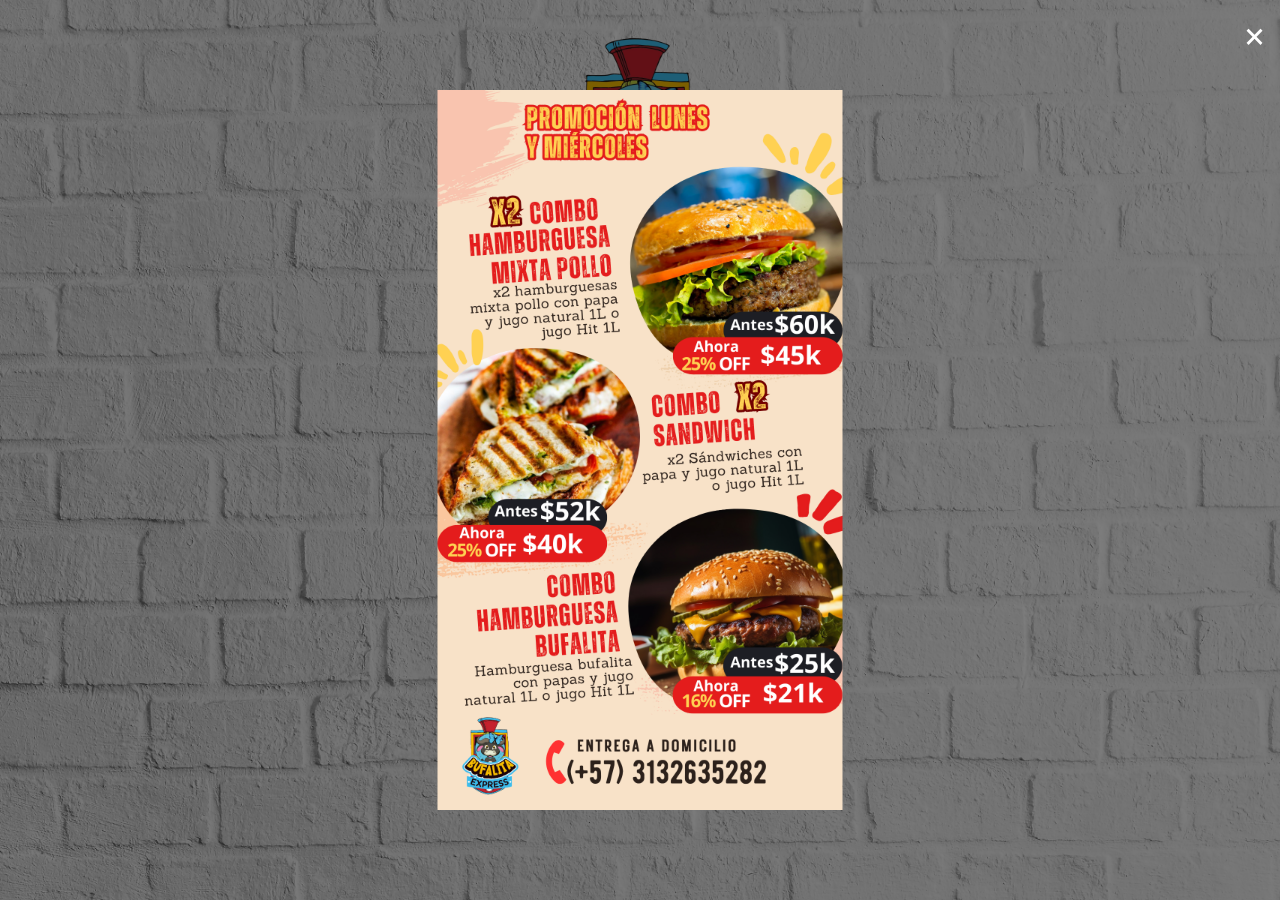
<file: index.html>
<!DOCTYPE html>
<html lang="en">

<head>
    <meta charset="UTF-8">
    <meta http-equiv="X-UA-Compatible" content="IE=edge">
    <meta name="viewport" content="width=device-width, initial-scale=1.0">
    <link href="https://cdn.jsdelivr.net/npm/bootstrap@5.3.1/dist/css/bootstrap.min.css" rel="stylesheet"
        integrity="sha384-4bw+/aepP/YC94hEpVNVgiZdgIC5+VKNBQNGCHeKRQN+PtmoHDEXuppvnDJzQIu9" crossorigin="anonymous">
    <link rel="stylesheet" href="https://cdn.jsdelivr.net/npm/bootstrap-icons@1.10.5/font/bootstrap-icons.css">
    <link rel="stylesheet" type="text/css" href="app.css">
    <!-- logo para la pestana del html -->
    <link rel="icon" href="logo.png" type="image/x-icon">
    <title>Bufalita Express</title>
</head>

<body class="hidden">

    <!--pop up-->

    <div id="popup" class="popup">
        <span id="close-popup" class="close">&times;</span>
        <img src="Promocombos.png" alt="Pop-up Image">
    </div>
 
    <section class="mainScreenSection">

        <!-- loader -->
        <div class="loader">

            <div class="logoSpinner">
                <img src="logo.png" alt="Bufalita Express">
            </div>

            <div class="lds-ring">
                <div></div>
                <div></div>
                <div></div>
                <div></div>
            </div>
        </div>
        <!-- Logo -->
        <header>
            <div class="containerLogo">
                <img src="logo.png" alt="Bufalita Express">
            </div>
        </header>

        <!-- cuerpo interfaz principal -->
        <main>
            <div class="containerButtons">

                <button class="btn btnMenu btn-danger" type="button" onclick="redirectToMenu()">
                    <div class="menu-container">
                        <div class="logo-container">
                            <h3><i class="bi bi-clipboard2"></i> </h3>
                        </div>
                        <div class="text-container">
                            <h3>Menú</h3>
                        </div>
                    </div>
                </button>

                <button class="btn btnDomi  btn-danger" type="button" onclick="redirectToDomicilios()">
                    <div class="menu-container">
                        <div class="logo-container">
                            <h3><i class="bi bi-truck"></i> </h3>
                        </div>
                        <div class="text-container">
                            <h3>Domicilios</h3>
                        </div>
                    </div>
                </button>

                <button class="btn btnUbi  btn-danger" type="button" onclick="redirectToUbicacion()">
                    <div class="menu-container">
                        <div class="logo-container">
                            <h3><i class="bi bi-geo-alt-fill"></i></h3>
                        </div>
                        <div class="text-container">
                            <h3>Ubicación</h3>
                        </div>
                    </div>
                </button>

                <button class="btn btnAbout  btn-danger" type="button"  onclick="redirectToNosotros()">
                    <div class="menu-container">
                        <div class="logo-container">
                            <h3><i class="bi bi-file-person"></i></h3>
                        </div>
                        <div class="text-container">
                            <h3>Nosotros</h3>
                        </div>
                    </div>
                    
                </button>

            </div>
        </main>
    </section>

    <!-- footer -->
    <footer>
        <div class="whatsapp">
            <p>Contáctanos<p>
            <a href="https://api.whatsapp.com/send/?phone=573132635282"><i class="bi bi-whatsapp"></i></a>
            
        </div>
    </footer>

    <!-- footer -->
    <!-- <div class="container-fluid footer">
        <footer>
            <section class="horario">
                <div class="horario-container">
                    <h4>Horario</h4>
                    <ul>
                        <li>Miercoles a Lunes: 5 - 10 pm</li>
                    </ul>
                </div>
                <div class="direccion-container">
                    <h4>Dirección</h4>
                    <ul>
                        <li>Carrera 2 No 5-38 Centro</li>
                    </ul>
                </div>
            </section>

            <section class="contrataciones">
                <div class="contrataciones-container">
                    <h4>Contrataciones</h4>
                    <ul>
                        <li>millosenriquejinete@hotmail.com
                        </li>
                    </ul>
                </div>
                <div class="telefono-container">
                    <h4>Teléfono</h4>
                    <ul>
                        <li>+57 3132635282</li>
                    </ul>
                </div>
            </section>
        </footer>
    </div> -->
    
    <script src="mainScreen.js"></script>
    <script src="https://cdn.jsdelivr.net/npm/bootstrap@5.3.1/dist/js/bootstrap.bundle.min.js"
        integrity="sha384-HwwvtgBNo3bZJJLYd8oVXjrBZt8cqVSpeBNS5n7C8IVInixGAoxmnlMuBnhbgrkm"
        crossorigin="anonymous"></script>

</body>

</html>
</file>
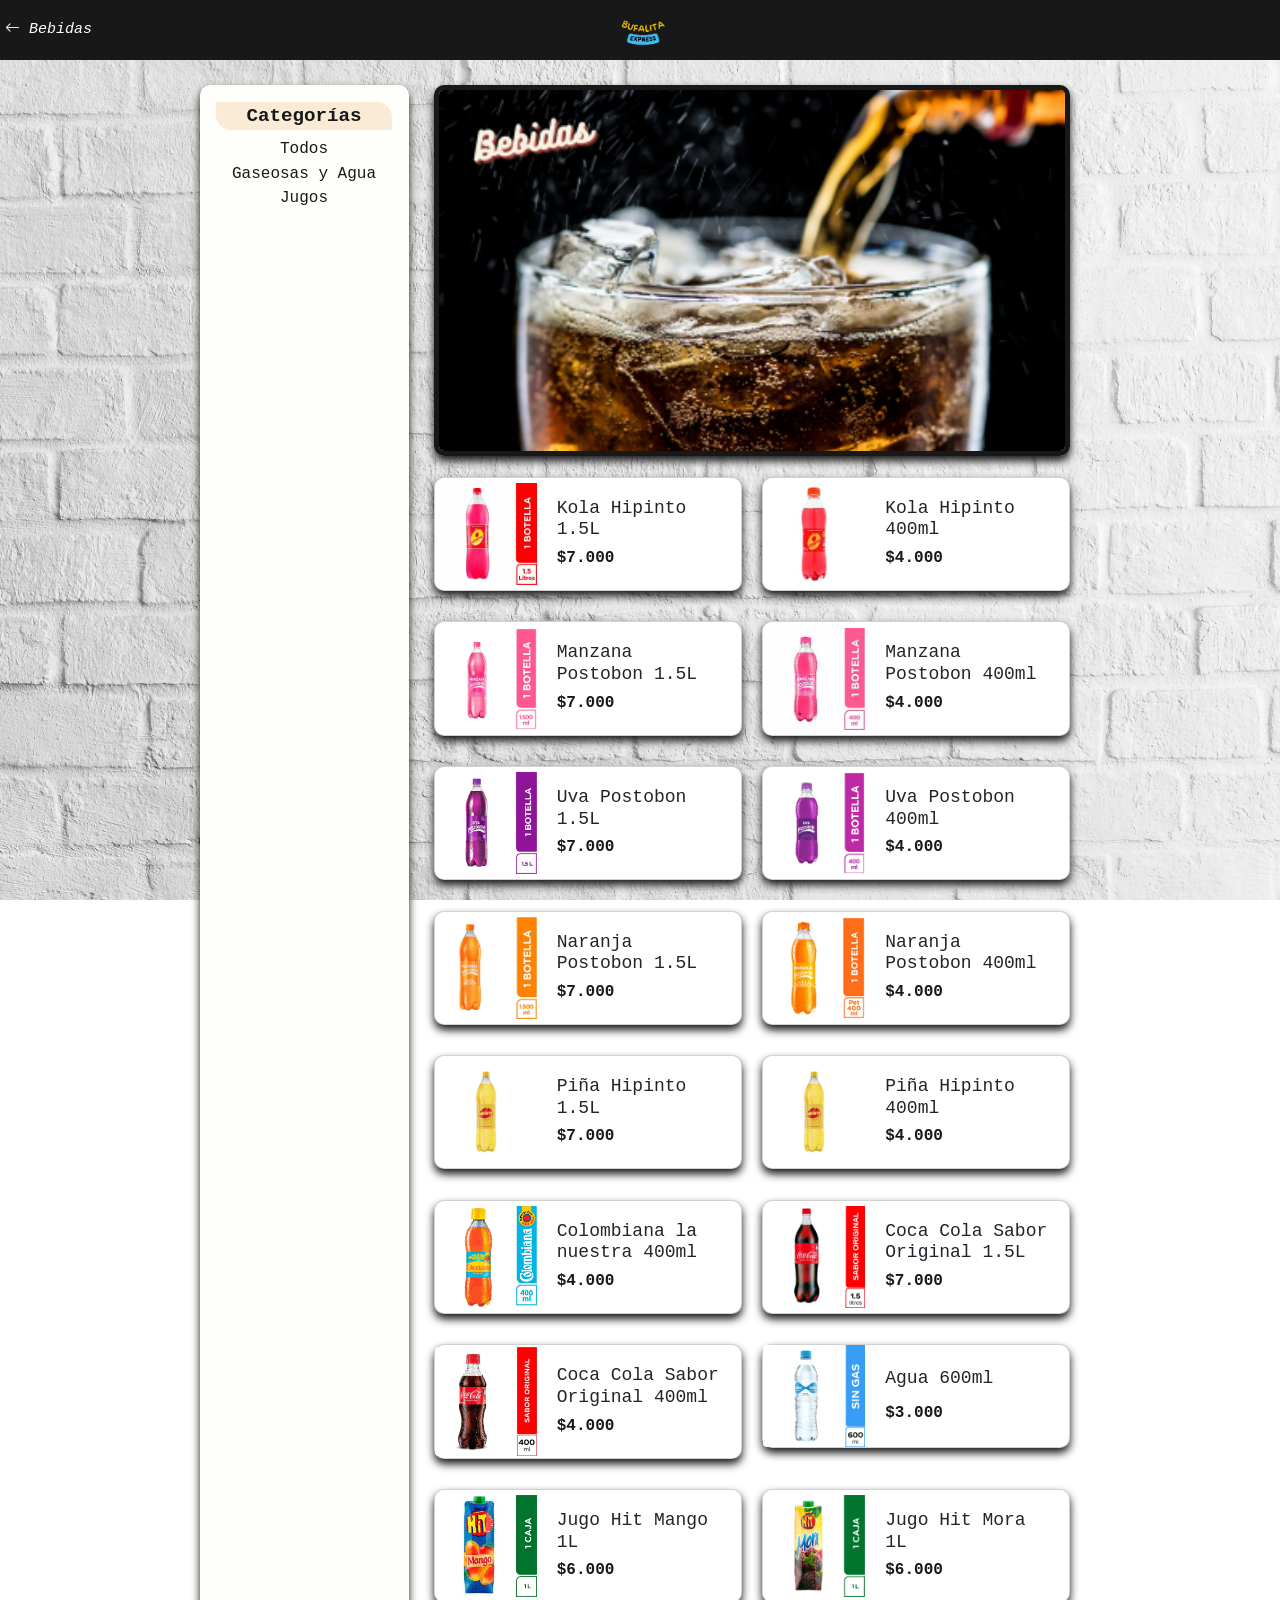
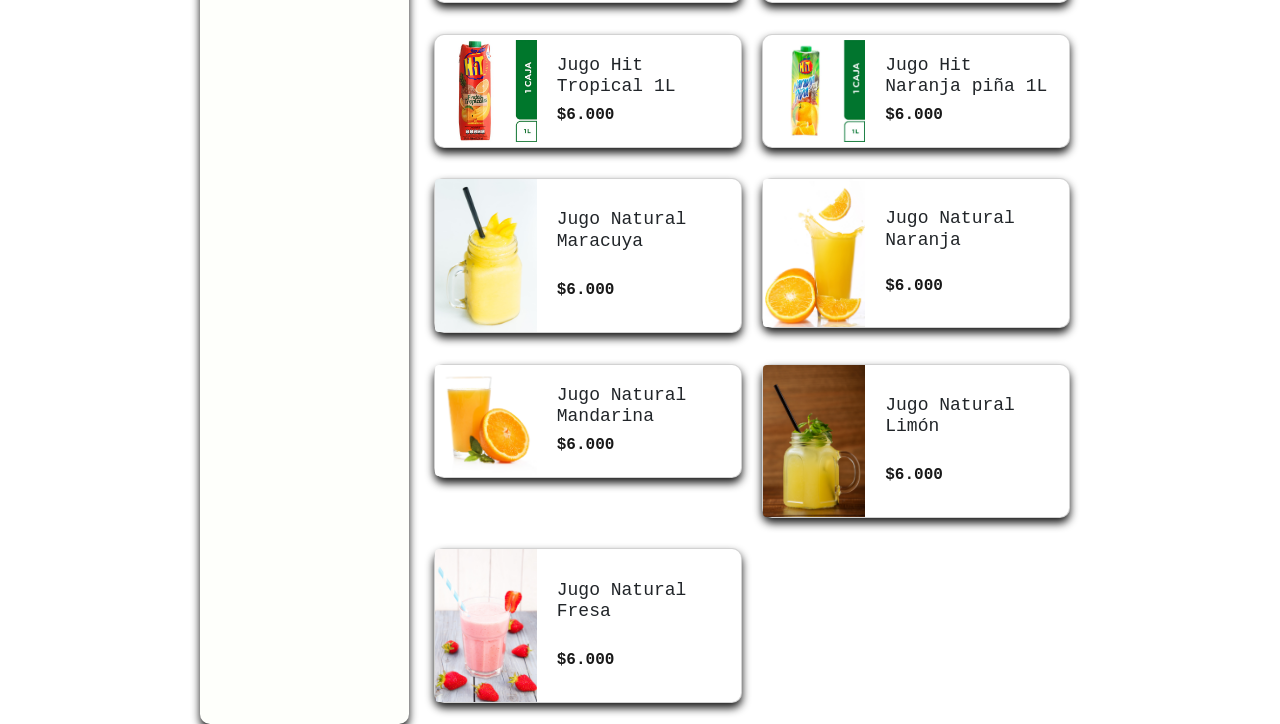
<file: bebidas.html>
<!DOCTYPE html>
<html lang="en">

<head>
    <meta charset="UTF-8">
    <meta name="viewport" content="width=device-width, initial-scale=1.0">
    <link href="https://cdn.jsdelivr.net/npm/bootstrap@5.3.1/dist/css/bootstrap.min.css" rel="stylesheet"
        integrity="sha384-4bw+/aepP/YC94hEpVNVgiZdgIC5+VKNBQNGCHeKRQN+PtmoHDEXuppvnDJzQIu9" crossorigin="anonymous">
    <link rel="stylesheet" href="https://cdn.jsdelivr.net/npm/bootstrap-icons@1.10.5/font/bootstrap-icons.css">
    <link rel="stylesheet" href="bebidas.css">
    <link rel="icon" href="logo.png" type="image/x-icon">
    <title>Bebidas</title>
</head>

<body class="hidden">
    <!-- loader -->
    <div class="loader">

        <div class="logoSpinner">
            <img src="logo.png" alt="Bufalita Express">
        </div>

        <div class="lds-ring">
            <div></div>
            <div></div>
            <div></div>
            <div></div>
        </div>
    </div>
    <!-- loader -->

    <!-- barra de navegacion -->
    <nav class="navbar">
        <div class="div-container">
            <div class="container-flex">
                <a class="navbar-brand" href="menu.html">
                    <i class="bi bi-arrow-left"> Bebidas</i>
                </a>

                <div class="navbar-logo">
                    <a href="index.html">
                        <img src="bufalita2.png" alt="Bufalita Express">
                    </a>
                </div>
                <div class="pruebaa">
                    <!-- elemento puesto para poner centrar el logo de bufalita -->
                </div>
            </div>
        </div>
    </nav>

    <!-- main body -->
    <!-- main body -->
    <main class="main">
        <div class="container">
            <div class="row">
                <div class="col-md-3">

                    <div class="botones">
                        <button type="button" class="btn btn-danger btnTodos">Todos</button>
                        <button type="button" class="btn btn-danger btnGaseosas">Gaseosas y agua</button>
                        <button type="button" class="btn btn-danger btnJugos">Jugos</button>
                    </div>

                    <div class="categorias-container">
                        <div class="categorias">
                            <p>Categorías</p>
                            <h5 class="hTodos"><a class="linkTodos" href="#">Todos</a></h5>
                            <h5 class="hGaseosas"><a class="linkGaseosas" href="#">Gaseosas y Agua</a></h5>
                            <h5 class="hJugos"><a class="linkJugos" href="#">Jugos</a></h5>

                        </div>
                    </div>
                </div>
                <div class="col-12 col-md-9">

                    <div class="img-container">
                        <div class="loadImg">
                            <img src="BEBIDAS.png" alt="Bebidas">
                        </div>
                    </div>
                    <div class="container">
                        <div class="row productos-container">
                            <!-- agregados dinamicamente -->
                            <!-- <div class="col-12 col-lg-4 col-md-6">
                                <div class="card mb-3" style="max-width: 540px;">
                                    <div class="row g-0">
                                        <div class="col-4">
                                            <img src="docslogo.png" class="img-fluid rounded-start" alt="...">
                                        </div>
                                        <div class="col-8">
                                            <div class="card-body">
                                                <h5 class="card-title">Gaseosa Coca Cola sabor original 400ml</h5>
                                                <p class="card-text">$5.000</p>
                                                
                                            </div>
                                        </div>
                                    </div>
                                </div>
                            </div> -->

                        </div>
                    </div>
                </div>
            </div>
        </div>
    </main>

    <div>
        <button onclick="scrollToTop()" class="scroll-to-top btn btn-danger"><i class="bi bi-arrow-up"></i></button>
    </div>


    <script src="bebidas.js"></script>
    <script src="https://cdn.jsdelivr.net/npm/bootstrap@5.3.1/dist/js/bootstrap.bundle.min.js"
        integrity="sha384-HwwvtgBNo3bZJJLYd8oVXjrBZt8cqVSpeBNS5n7C8IVInixGAoxmnlMuBnhbgrkm"
        crossorigin="anonymous"></script>
</body>

</html>
</file>
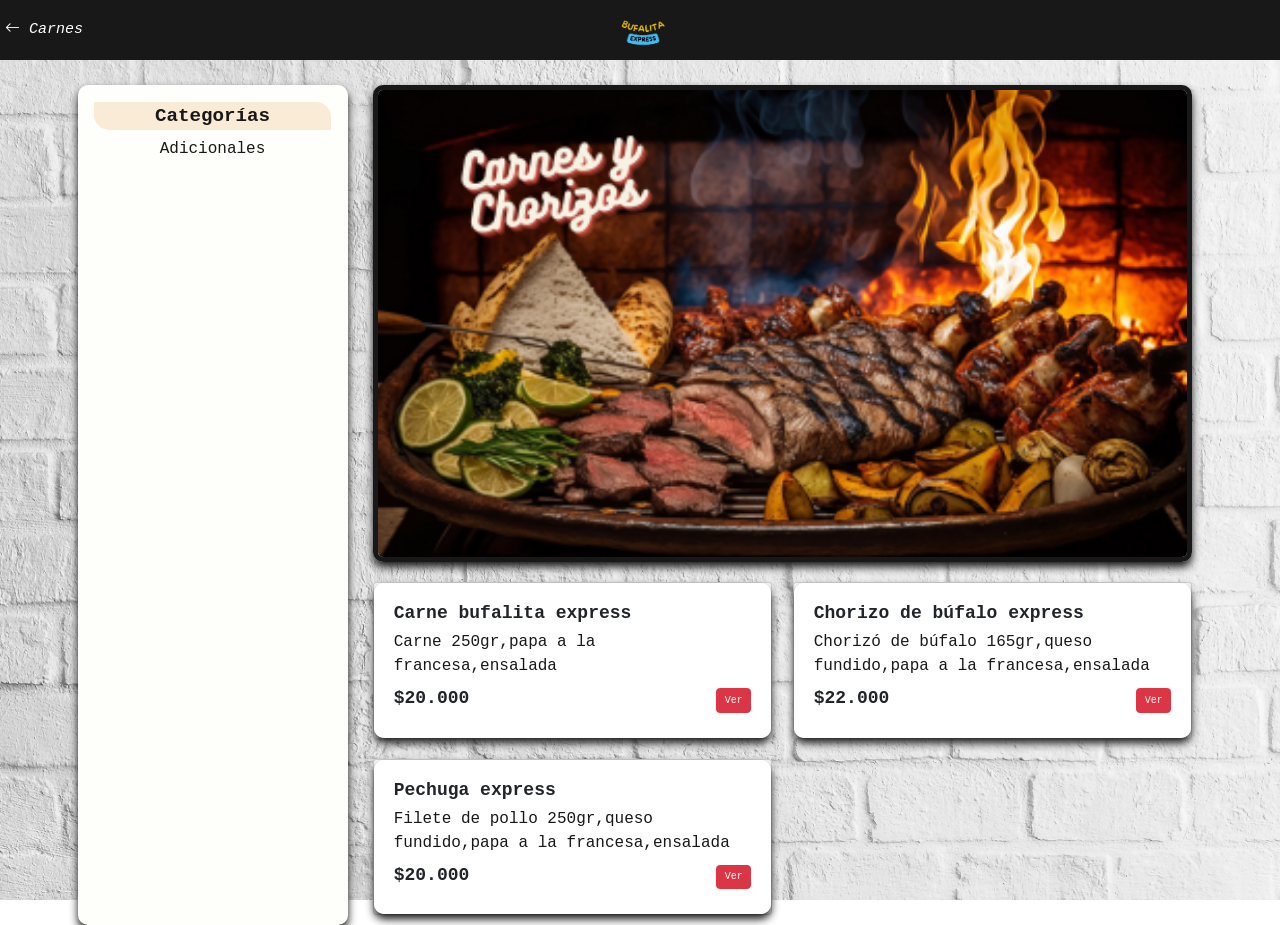
<file: carnes.html>
<!DOCTYPE html>
<html lang="en">
<head>
    <meta charset="UTF-8">
    <meta name="viewport" content="width=device-width, initial-scale=1.0">
    <link href="https://cdn.jsdelivr.net/npm/bootstrap@5.3.1/dist/css/bootstrap.min.css" rel="stylesheet"
        integrity="sha384-4bw+/aepP/YC94hEpVNVgiZdgIC5+VKNBQNGCHeKRQN+PtmoHDEXuppvnDJzQIu9" crossorigin="anonymous">
    <link rel="stylesheet" href="https://cdn.jsdelivr.net/npm/bootstrap-icons@1.10.5/font/bootstrap-icons.css">
    <link rel="stylesheet" href="carnes.css">
    <link rel="icon" href="logo.png" type="image/x-icon">
    <title>Carnes</title>
</head>
<body class="hidden">
    <div class="loader">

        <div class="logoSpinner">
            <img src="logo.png" alt="Bufalita Express">
        </div>

        <div class="lds-ring">
            <div></div>
            <div></div>
            <div></div>
            <div></div>
        </div>
    </div>
    <!-- loader -->

    <!-- barra de navegacion -->
    <nav class="navbar">
        <div class="div-container">
            <div class="container-flex">
                <a class="navbar-brand" href="menu.html">
                    <i class="bi bi-arrow-left"> Carnes</i>
                </a>

                <div class="navbar-logo">
                    <a href="index.html">
                        <img src="bufalita2.png" alt="Bufalita Express">
                    </a>
                </div>
                <div class="pruebaa">
                    <!-- elemento puesto para poner centrar el logo de bufalita -->
                </div>
            </div>
        </div>
    </nav>
    
    <!-- main body -->
    <main class="main">
        <div class="container">
            <div class="row">
                <div class="col-md-3">

                    <div class="botones">
                        <button type="button" class="btn btn-danger btnAdic" data-bs-toggle="modal"
                            data-bs-target="#exampleModal">Adicionales</button>
                    </div>

                    <div class="categorias-container">
                        <div class="categorias">
                            <p>Categorías</p>
                            <h5><a href="#" data-bs-toggle="modal" data-bs-target="#exampleModal">Adicionales</a></h5>
                        </div>
                    </div>
                </div>
                <div class="col-12 col-md-9">

                    <div class="img-container">
                        <img src="carnesychorizos.png" alt="Carnes">
                    </div>
                    <div class="container">
                        <div class="row productos-container">
                            <!-- agregados dinamicamente -->
                            <!-- <div class="col-12 col-lg-4 col-md-6">
                                <div class="card" style="width: 100%;">
                                    <div class="card-body">
                                        <h4 class="card-title">Card title</h4>
                                        <p class="card-text">Some quick example text to docs on the card title and make
                                            up the bulk of the card's content.</p>
                                        <a href="#" class="btn btn-primary">Go somewhere</a>
                                    </div>
                                </div>
                            </div> -->
                        </div>
                    </div>
                </div>
            </div>
        </div>
    </main>

    <!-- modal adicionales-->
    <div class="row">
        <div class="col modaltest">
            <!-- modal init -->

            <!-- Modal -->
            <div class="modal fade" id="exampleModal" tabindex="-1" aria-labelledby="exampleModalLabel"
                aria-hidden="true">
                <div class="modal-dialog modal-lg">
                    <div class="modal-content">
                        <div class="modal-header">
                            <h4 class="modal-title" id="exampleModalLabel">Adicionales</h4>
                            <button type="button" class="btn-close" data-bs-dismiss="modal" aria-label="Close"></button>
                        </div>
                        <div class="modal-body">
                            <table class="table">
                                <tbody class="tbody">
                                    <tr>
                                        <td colspan="2">Los adicionales se pueden agregar a todos los productos</td>
                                    </tr>
                                    <!-- agregar dinamicamente -->

                                </tbody>
                            </table>
                        </div>
                        <div class="modal-footer">
                            <button type="button" class="btn btn-danger" data-bs-dismiss="modal">Close</button>
                        </div>
                    </div>
                </div>
            </div>
        </div>
    </div>

    <!-- modal 2-->
    <div class="row">
        <div class="col modal2">
            <!-- modal init -->

            <!-- Modal -->
            <div class="modal fade" id="modal2" tabindex="-1" aria-labelledby="exampleModalLabel" aria-hidden="true">
                <div class="modal-dialog modal-lg">
                    <div class="modal-content">
                        <div class="modal-body">
                            <!-- agregados dinamicamente -->
                            <div class="card" style="width: 100%;">
                                <div class="card-body">
                                    <div class="card-title">
                                        <h3 class="nombre">Búfalita Express</h3>
                                        <p class="priceVer">$15.000</p>
                                    </div>
                                    <p class="card-text ingredientes">(Ingredientes)</p>
                                    <div class="papas">
                                        <h4>Elige:</h4>
                                        <p>Papa a la francesa</p>
                                        <p>Papa criolla</p>
                                        <p>Papa enchulada (Salsas, queso rallado, doritos picados, tocineta picada)
                                            <b>+$3.000</b>
                                        </p>
                                    </div> 
                                    <div class="combo">
                                        <h4>Combo:</h4>
                                        <p class="comboPet">Gaseosa Pet 400 o Agua <b>$18.000</b></p>
                                        <p class="comboJugo">Jugo natural <b>$21.000</b></p>
                                    </div>
                                </div>
                            </div>
                        </div>
                        <div class="modal-footer">
                            <button type="button" class="btn btn-danger" data-bs-dismiss="modal">Close</button>
                        </div>
                    </div>
                </div>
            </div>
        </div>
    </div>

    <div>
        <button onclick="scrollToTop()" class="scroll-to-top btn btn-danger"><i class="bi bi-arrow-up"></i></button>
    </div>

    <script src="carnes.js"></script>
    <script src="adicionales.js"></script>
    <script src="https://cdn.jsdelivr.net/npm/bootstrap@5.3.1/dist/js/bootstrap.bundle.min.js"
        integrity="sha384-HwwvtgBNo3bZJJLYd8oVXjrBZt8cqVSpeBNS5n7C8IVInixGAoxmnlMuBnhbgrkm"
        crossorigin="anonymous"></script>
</body>
</html>
</file>
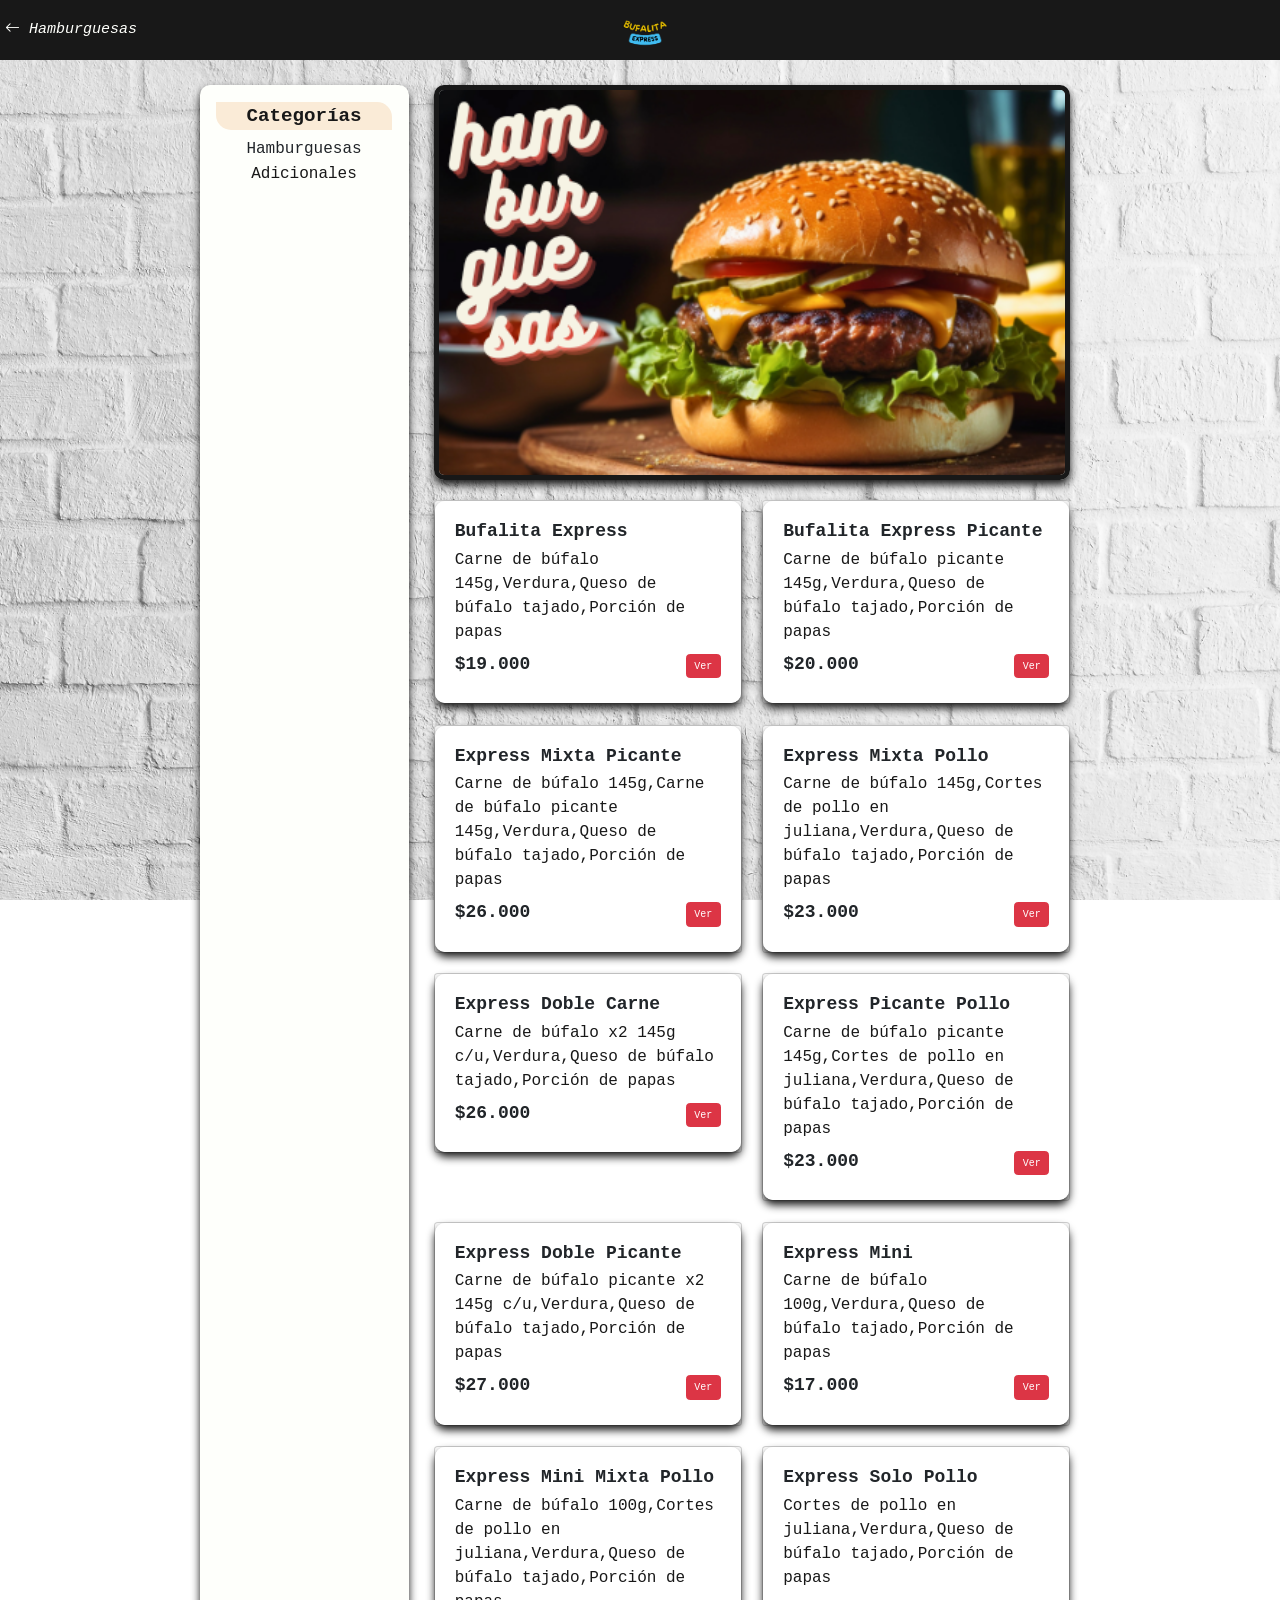
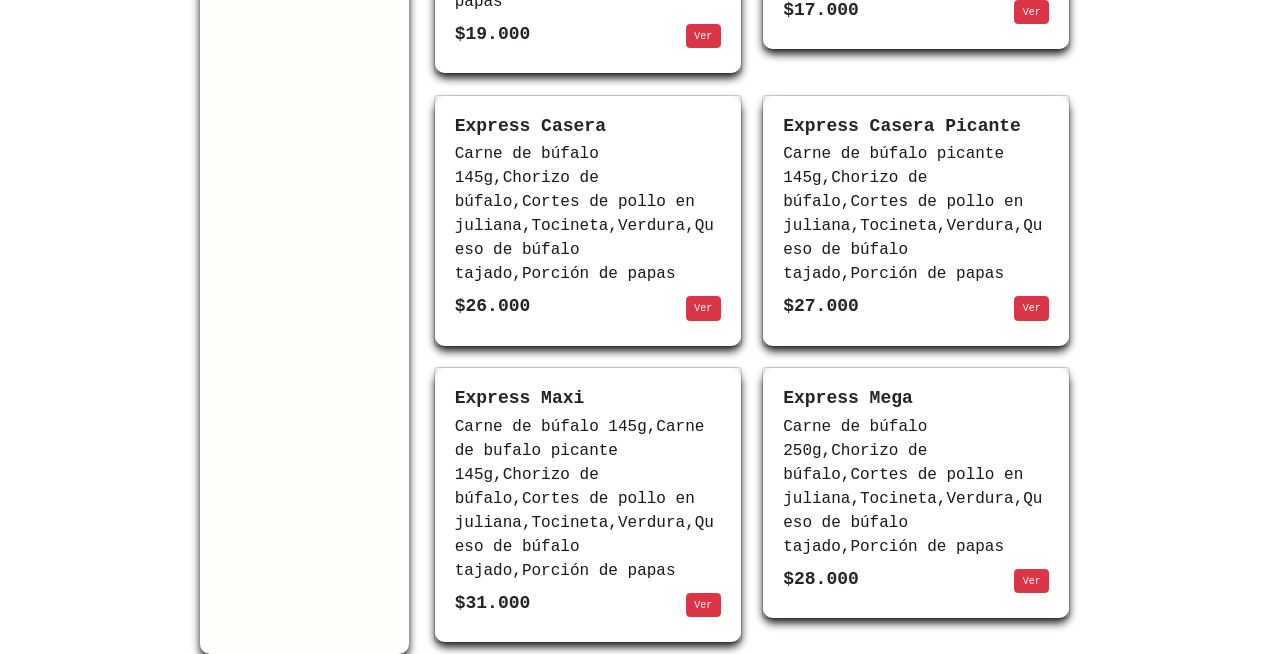
<file: hamburguesas.html>
<!DOCTYPE html>
<html lang="en">

<head>
    <meta charset="UTF-8">
    <meta name="viewport" content="width=device-width, initial-scale=1.0">
    <link href="https://cdn.jsdelivr.net/npm/bootstrap@5.3.1/dist/css/bootstrap.min.css" rel="stylesheet"
        integrity="sha384-4bw+/aepP/YC94hEpVNVgiZdgIC5+VKNBQNGCHeKRQN+PtmoHDEXuppvnDJzQIu9" crossorigin="anonymous">
    <link rel="stylesheet" href="https://cdn.jsdelivr.net/npm/bootstrap-icons@1.10.5/font/bootstrap-icons.css">
    <link rel="stylesheet" href="hamburguesas.css">
    <link rel="icon" href="logo.png" type="image/x-icon">
    <title>Hamburguesas</title>
</head>

<body class="hidden">
    <!-- loader -->

    <div class="loader">

        <div class="logoSpinner">
            <img src="logo.png" alt="Bufalita Express">
        </div>

        <div class="lds-ring">
            <div></div>
            <div></div>
            <div></div>
            <div></div>
        </div>
    </div>
    <!-- loader -->

    <!-- barra de navegacion -->
    <nav class="navbar">
        <div class="div-container">
            <div class="container-flex">
                <a class="navbar-brand" href="menu.html">
                    <i class="bi bi-arrow-left"> Hamburguesas</i>
                </a>

                <div class="navbar-logo">
                    <a href="index.html">
                        <img src="bufalita2.png" alt="Bufalita Express">
                    </a>
                </div>
                <div class="pruebaa">
                    <!-- elemento puesto para poner centrar el logo de bufalita -->
                </div>
            </div>
        </div>
    </nav>

    <!-- main body -->
    <main class="main">
        <div class="container">
            <div class="row">
                <div class="col-md-3">

                    <div class="botones">
                        <button type="button" class="btn btn-danger btnAdic" data-bs-toggle="modal"
                            data-bs-target="#exampleModal">Adicionales</button>
                    </div>

                    <div class="categorias-container">
                        <div class="categorias">
                            <p>Categorías</p>
                            <h5>Hamburguesas</h5>
                            <h5><a href="#" data-bs-toggle="modal" data-bs-target="#exampleModal">Adicionales</a></h5>

                        </div>
                    </div>
                </div>
                <div class="col-12 col-md-9">

                    <div class="img-container">
                        <img src="a.png" alt="hamburguesas">
                    </div>
                    <div class="container">
                        <div class="row productos-container">
                            <!-- agregados dinamicamente -->
                            <!-- <div class="col-12 col-lg-4 col-md-6">
                                <div class="card" style="width: 100%;">
                                    <div class="card-body">
                                        <h4 class="card-title">Card title</h4>
                                        <p class="card-text">Some quick example text to docs on the card title and make
                                            up the bulk of the card's content.</p>
                                        <a href="#" class="btn btn-primary">Go somewhere</a>
                                    </div>
                                </div>
                            </div> -->
                        </div>
                    </div>
                </div>
            </div>
        </div>
    </main>

    <!-- modal -->
    <div class="row">
        <div class="col modaltest">
            <!-- modal init -->

            <!-- Modal -->
            <div class="modal fade" id="exampleModal" tabindex="-1" aria-labelledby="exampleModalLabel"
                aria-hidden="true">
                <div class="modal-dialog modal-lg">
                    <div class="modal-content">
                        <div class="modal-header">
                            <h4 class="modal-title" id="exampleModalLabel">Adicionales</h4>
                            <button type="button" class="btn-close" data-bs-dismiss="modal" aria-label="Close"></button>
                        </div>
                        <div class="modal-body">
                            <table class="table">
                                <tbody class="tbody">
                                    <tr>
                                        <td colspan="2">Los adicionales se pueden agregar a todos los productos</td>
                                    </tr>
                                    <!-- agregar dinamicamente -->

                                </tbody>
                            </table>
                        </div>
                        <div class="modal-footer">
                            <button type="button" class="btn btn-danger" data-bs-dismiss="modal">Close</button>
                        </div>
                    </div>
                </div>
            </div>
        </div>
    </div>

    <!-- modal 2-->
    <div class="row">
        <div class="col modal2">
            <!-- modal init -->

            <!-- Modal -->
            <div class="modal fade" id="modal2" tabindex="-1" aria-labelledby="exampleModalLabel"
                aria-hidden="true">
                <div class="modal-dialog modal-lg">
                    <div class="modal-content">
                        <div class="modal-body">
                            <!-- agregados dinamicamente -->
                            <div class="card" style="width: 100%;">
                                <div class="card-body">
                                    <div class="card-title">
                                        <h3 class="nombre">Búfalita Express</h3>
                                        <p class="priceVer">$15.000</p>
                                    </div>
                                    <p class="card-text ingredientes">(Ingredientes)</p>
                                    <div class="papas">
                                        <h4>Elige:</h4>
                                        <p>Papa a la francesa</p>
                                        <p>Papa criolla</p>
                                        <p>Papa enchulada (Salsas, queso rallado, doritos picados, tocineta picada) <b>+$3.000</b></p>
                                    </div>
                                    <div class="combo">
                                        <h4>Combo:</h4>
                                        <p class="comboPet">Gaseosa Pet 400 o Agua <b>$18.000</b></p>
                                        <p class="comboJugo">Jugo natural <b>$21.000</b></p> 
                                    </div>
                                </div>
                            </div>
                        </div>
                        <div class="modal-footer">
                            <button type="button" class="btn btn-danger" data-bs-dismiss="modal">Close</button>
                        </div>
                    </div>
                </div>
            </div>
        </div>
    </div>

    
    <div>
        <button onclick="scrollToTop()" class="scroll-to-top btn btn-danger"><i class="bi bi-arrow-up"></i></button>
    </div>
    

        <script src="hamburguesas.js"></script>
        <script src="adicionales.js"></script>
        <script src="https://cdn.jsdelivr.net/npm/bootstrap@5.3.1/dist/js/bootstrap.bundle.min.js"
            integrity="sha384-HwwvtgBNo3bZJJLYd8oVXjrBZt8cqVSpeBNS5n7C8IVInixGAoxmnlMuBnhbgrkm"
            crossorigin="anonymous"></script>
</body>

</html>
</file>
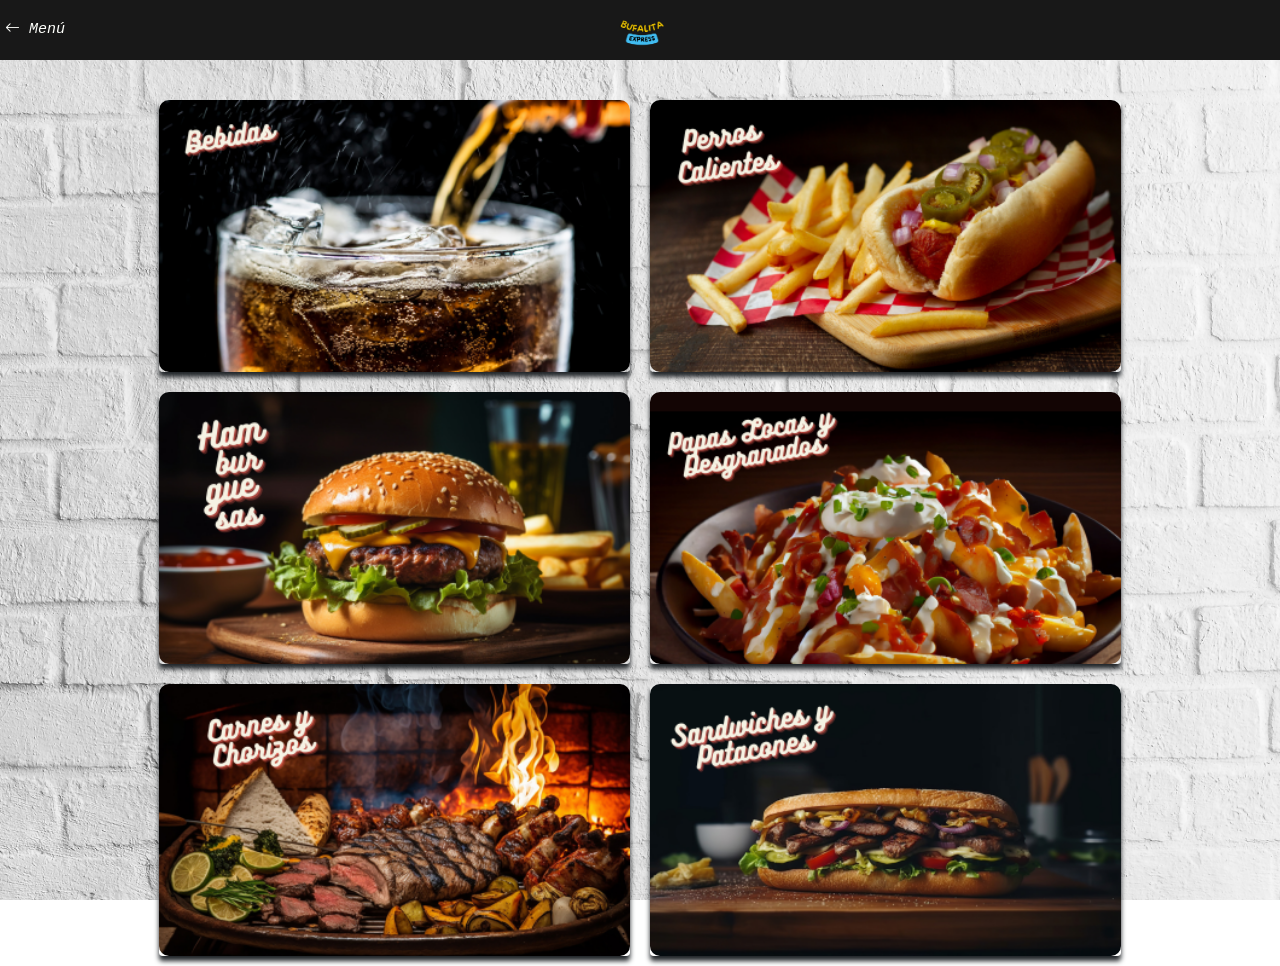
<file: menu.html>
<!DOCTYPE html>
<html lang="en">

<head>
    <meta charset="UTF-8">
    <meta name="viewport" content="width=device-width, initial-scale=1.0">
    <link href="https://cdn.jsdelivr.net/npm/bootstrap@5.3.1/dist/css/bootstrap.min.css" rel="stylesheet"
        integrity="sha384-4bw+/aepP/YC94hEpVNVgiZdgIC5+VKNBQNGCHeKRQN+PtmoHDEXuppvnDJzQIu9" crossorigin="anonymous">
    <link rel="stylesheet" href="https://cdn.jsdelivr.net/npm/bootstrap-icons@1.10.5/font/bootstrap-icons.css">
    <link rel="stylesheet" href="menu.css">
    <link rel="icon" href="logo.png" type="image/x-icon">
    <title>Menú</title>
</head>

<body class="hidden">
    <!-- loader -->
    <div class="loader">

        <div class="logoSpinner">
            <img src="logo.png" alt="Bufalita Express">
        </div>

        <div class="lds-ring">
            <div></div>
            <div></div>
            <div></div>
            <div></div>
        </div>
    </div>

    <nav class="navbar">
        <div class="div-container" style="display: inline-block;">
            <div class="container-flex">
                <a class="navbar-brand" href="index.html">
                    <i class="bi bi-arrow-left"> Menú</i>
                </a>

                <div class="navbar-logo">
                    <a href="index.html">
                        <img src="bufalita2.png" alt="Bufalita Express">
                    </a>
                </div>

                <div class="pruebaa">
                    <!-- elemento puesto para poner centrar el logo de bufalita -->
                </div>
            </div>
        </div>
    </nav>

    <main>
        <div class="container menus">

            <div class="row">
                <div class="col-sm-6 col-12">
                    <button class="btn" type="button" onclick="redirectToBebidas()">
                        <img src="BEBIDAS.png" alt="Bebidas">
                    </button>
                </div>
                <div class="col-sm-6 col-12">
                    <button class="btn" type="button" onclick="redirectToPerros()">
                        <img src="perros.png" alt="Perros">
                    </button>
                </div>
                <div class="col-sm-6 col-12">
                    <button class="btn" type="button" onclick="redirectToHamburguesas()">
                        <img src="Ham.png" alt="Hamburguesas">
                    </button>
                </div>
                <div class="col-sm-6 col-12">
                    <button class="btn" type="button" onclick="redirectToSalchipapas()">
                        <img src="papaslocas.png" alt="Papas Locas">
                    </button>
                </div>
                <div class="col-sm-6 col-12">
                    <button class="btn" type="button" onclick="redirectToCarnes()">
                        <img src="carnesychorizos.png" alt="Carnes y chorizos">
                    </button>
                </div>
                <div class="col-sm-6 col-12">
                    <button class="btn" type="button" onclick="redirectToSandwich()">
                        <img src="sandwich.png" alt="Sandiwch y patacones">
                    </button>
                </div>
            </div>
        </div>
    </main>
    <script src="menu.js"></script>
    <script src="https://cdn.jsdelivr.net/npm/bootstrap@5.3.1/dist/js/bootstrap.bundle.min.js"
        integrity="sha384-HwwvtgBNo3bZJJLYd8oVXjrBZt8cqVSpeBNS5n7C8IVInixGAoxmnlMuBnhbgrkm"
        crossorigin="anonymous"></script>
</body>

</html>
</file>
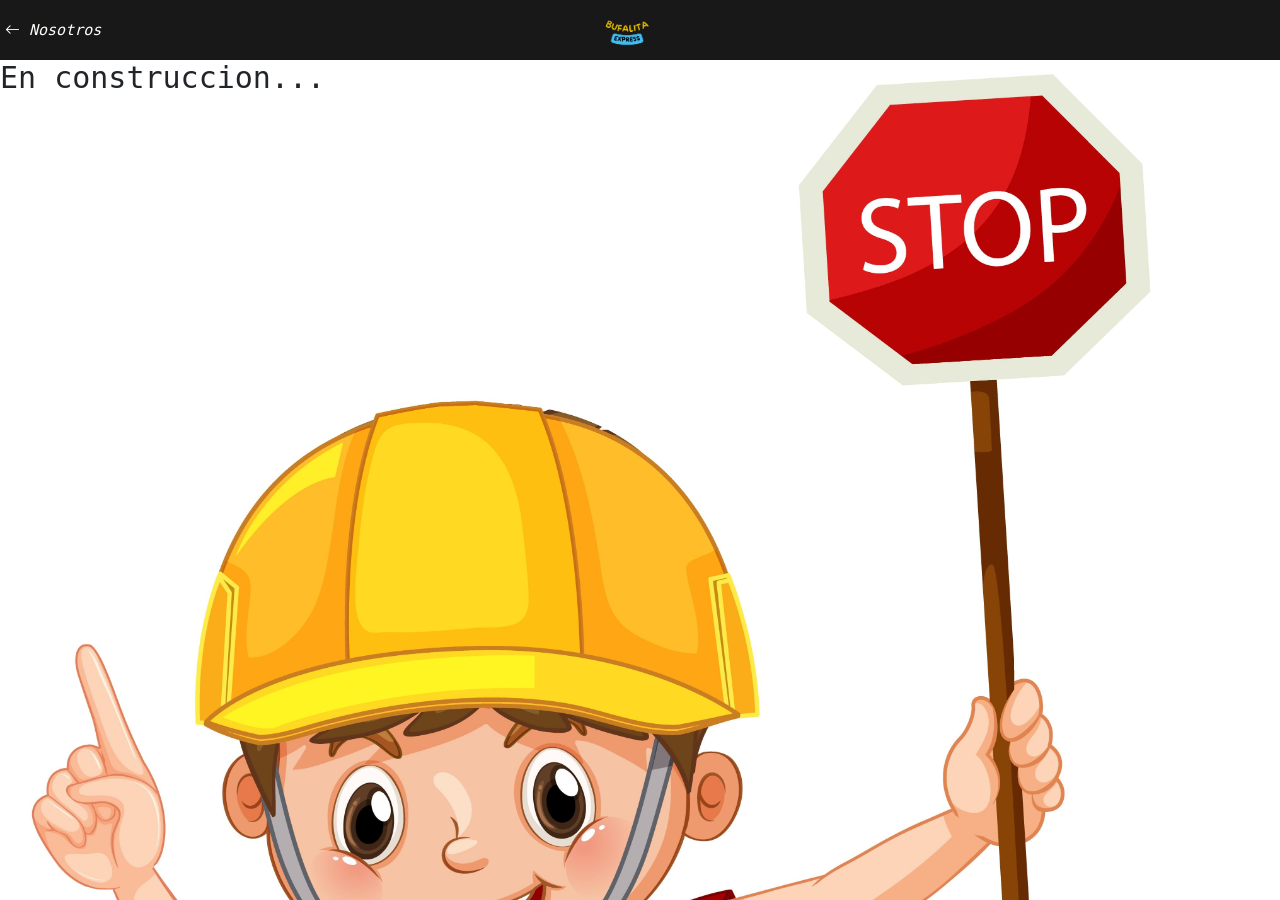
<file: nosotros.html>
<!DOCTYPE html>
<html lang="en">
<head>
    <meta charset="UTF-8">
    <meta name="viewport" content="width=device-width, initial-scale=1.0">
    <link href="https://cdn.jsdelivr.net/npm/bootstrap@5.3.1/dist/css/bootstrap.min.css" rel="stylesheet"
        integrity="sha384-4bw+/aepP/YC94hEpVNVgiZdgIC5+VKNBQNGCHeKRQN+PtmoHDEXuppvnDJzQIu9" crossorigin="anonymous">
    <link rel="stylesheet" href="https://cdn.jsdelivr.net/npm/bootstrap-icons@1.10.5/font/bootstrap-icons.css">
    <link rel="stylesheet" href="nosotros.css">
    <link rel="icon" href="logo.png" type="image/x-icon">
    <title>Nosotros</title>
</head>
<body class="hidden">

    <!-- loader -->

    <div class="loader">

        <div class="logoSpinner">
            <img src="logo.png" alt="Bufalita Express">
        </div>

        <div class="lds-ring">
            <div></div>
            <div></div>
            <div></div>
            <div></div>
        </div>
    </div>
    <!-- loader -->

    <!-- barra de navegacion -->
    <nav class="navbar">
        <div class="div-container">
            <div class="container-flex">
                <a class="navbar-brand" href="index.html">
                    <i class="bi bi-arrow-left"> Nosotros</i>
                </a>

                <div class="navbar-logo">
                    <a href="index.html">
                        <img src="bufalita2.png" alt="Bufalita Express">
                    </a>
                </div>
                <div class="pruebaa">
                    <!-- elemento puesto para poner centrar el logo de bufalita -->
                </div>
            </div>
        </div>
    </nav>

    <div>
        <h3>En construccion...</h3>
    </div>

    <script src="nosotros.js"></script>
    <script src="https://cdn.jsdelivr.net/npm/bootstrap@5.3.1/dist/js/bootstrap.bundle.min.js"
            integrity="sha384-HwwvtgBNo3bZJJLYd8oVXjrBZt8cqVSpeBNS5n7C8IVInixGAoxmnlMuBnhbgrkm"
            crossorigin="anonymous"></script>
</body>
</html>
</file>
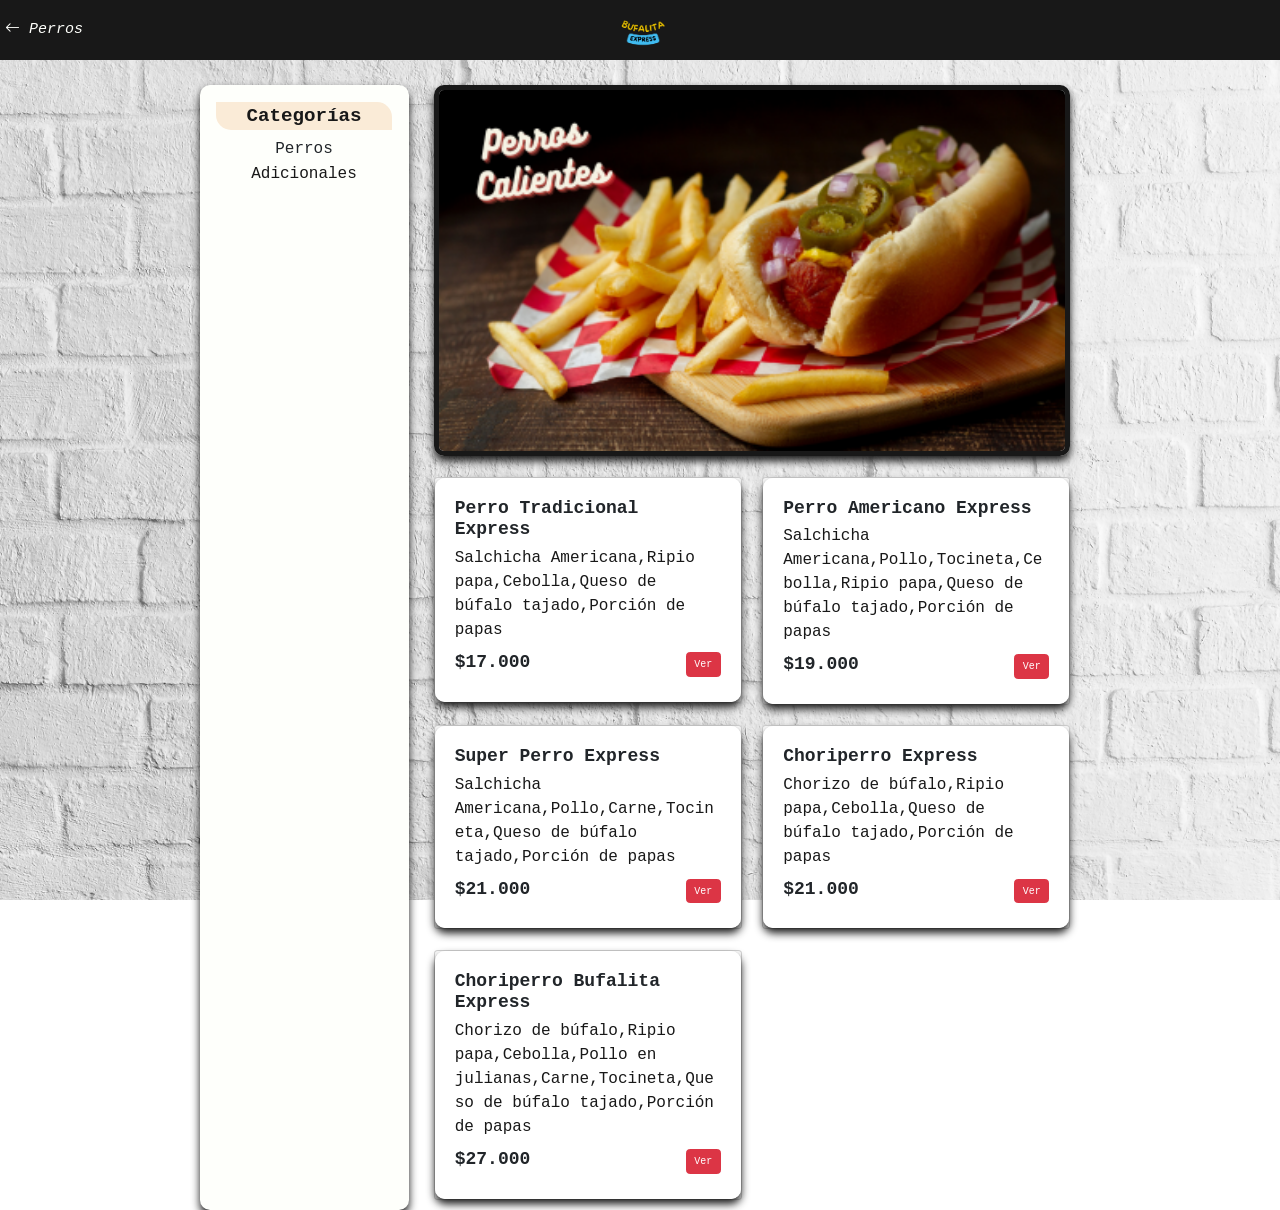
<file: perros.html>
<!DOCTYPE html>
<html lang="en">

<head>
    <meta charset="UTF-8">
    <meta name="viewport" content="width=device-width, initial-scale=1.0">
    <link href="https://cdn.jsdelivr.net/npm/bootstrap@5.3.1/dist/css/bootstrap.min.css" rel="stylesheet"
        integrity="sha384-4bw+/aepP/YC94hEpVNVgiZdgIC5+VKNBQNGCHeKRQN+PtmoHDEXuppvnDJzQIu9" crossorigin="anonymous">
    <link rel="stylesheet" href="https://cdn.jsdelivr.net/npm/bootstrap-icons@1.10.5/font/bootstrap-icons.css">
    <link rel="stylesheet" href="perros.css">
    <link rel="icon" href="logo.png" type="image/x-icon">
    <title>Perros</title>
</head>

<body class="hidden">
    <!-- loader -->

    <div class="loader">

        <div class="logoSpinner">
            <img src="logo.png" alt="Bufalita Express">
        </div>

        <div class="lds-ring">
            <div></div>
            <div></div>
            <div></div>
            <div></div>
        </div>
    </div>
    <!-- loader -->

    <!-- barra de navegacion -->
    <nav class="navbar">
        <div class="div-container">
            <div class="container-flex">
                <a class="navbar-brand" href="menu.html">
                    <i class="bi bi-arrow-left"> Perros</i>
                </a>

                <div class="navbar-logo">
                    <a href="index.html">
                        <img src="bufalita2.png" alt="Bufalita Express">
                    </a>
                </div>
                <div class="pruebaa">
                    <!-- elemento puesto para poner centrar el logo de bufalita -->
                </div>
            </div>
        </div>
    </nav>

    <!-- main body -->
    <main class="main">
        <div class="container">
            <div class="row">
                <div class="col-md-3">

                    <div class="botones">
                        <button type="button" class="btn btn-danger btnAdic" data-bs-toggle="modal"
                            data-bs-target="#exampleModal">Adicionales</button>
                    </div>

                    <div class="categorias-container">
                        <div class="categorias">
                            <p>Categorías</p>
                            <h5>Perros</h5>
                            <h5><a href="#" data-bs-toggle="modal" data-bs-target="#exampleModal">Adicionales</a></h5>

                        </div>
                    </div>
                </div>
                <div class="col-12 col-md-9">

                    <div class="img-container">
                        <img src="perros.png" alt="hamburguesas">
                    </div>
                    <div class="container">
                        <div class="row productos-container">
                            <!-- agregados dinamicamente -->
                            <!-- <div class="col-12 col-lg-4 col-md-6">
                                <div class="card" style="width: 100%;">
                                    <div class="card-body">
                                        <h4 class="card-title">Card title</h4>
                                        <p class="card-text">Some quick example text to docs on the card title and make
                                            up the bulk of the card's content.</p>
                                        <a href="#" class="btn btn-primary">Go somewhere</a>
                                    </div>
                                </div>
                            </div> -->
                        </div>
                    </div>
                </div>
            </div>
        </div>
    </main>

    <!-- modal -->
    <div class="row">
        <div class="col modaltest">
            <!-- modal init -->

            <!-- Modal -->
            <div class="modal fade" id="exampleModal" tabindex="-1" aria-labelledby="exampleModalLabel"
                aria-hidden="true">
                <div class="modal-dialog modal-lg">
                    <div class="modal-content">
                        <div class="modal-header">
                            <h4 class="modal-title" id="exampleModalLabel">Adicionales</h4>
                            <button type="button" class="btn-close" data-bs-dismiss="modal" aria-label="Close"></button>
                        </div>
                        <div class="modal-body">
                            <table class="table">
                                <tbody class="tbody">
                                    <tr>
                                        <td colspan="2">Los adicionales se pueden agregar a todos los productos</td>
                                    </tr>
                                    <!-- agregar dinamicamente -->

                                </tbody>
                            </table>
                        </div>
                        <div class="modal-footer">
                            <button type="button" class="btn btn-danger" data-bs-dismiss="modal">Close</button>
                        </div>
                    </div>
                </div>
            </div>
        </div>
    </div>

    <!-- modal 2-->
    <div class="row">
        <div class="col modal2">
            <!-- modal init -->

            <!-- Modal -->
            <div class="modal fade" id="modal2" tabindex="-1" aria-labelledby="exampleModalLabel"
                aria-hidden="true">
                <div class="modal-dialog modal-lg">
                    <div class="modal-content">
                        <div class="modal-body">
                            <!-- agregados dinamicamente -->
                            <div class="card" style="width: 100%;">
                                <div class="card-body">
                                    <div class="card-title">
                                        <h3 class="nombre">Búfalita Express</h3>
                                        <p class="priceVer">$15.000</p>
                                    </div>
                                    <p class="card-text ingredientes">(Ingredientes)</p>
                                    <div class="papas">
                                        <h4>Elige:</h4>
                                        <p>Papa a la francesa</p>
                                        <p>Papa criolla</p>
                                        <p>Papa enchulada (Salsas, queso rallado, doritos picados, tocineta picada) <b>+$3.000</b></p>
                                    </div>
                                    <div class="combo">
                                        <h4>Combo:</h4>
                                        <p class="comboPet">Gaseosa Pet 400 o Agua <b>$18.000</b></p>
                                        <p class="comboJugo">Jugo natural <b>$21.000</b></p> 
                                    </div>
                                </div>
                            </div>
                        </div>
                        <div class="modal-footer">
                            <button type="button" class="btn btn-danger" data-bs-dismiss="modal">Close</button>
                        </div>
                    </div>
                </div>
            </div>
        </div>
    </div>

    
    <div>
        <button onclick="scrollToTop()" class="scroll-to-top btn btn-danger"><i class="bi bi-arrow-up"></i></button>
    </div>
    

        <script src="perros.js"></script>
        <script src="adicionales.js"></script>
        <script src="https://cdn.jsdelivr.net/npm/bootstrap@5.3.1/dist/js/bootstrap.bundle.min.js"
            integrity="sha384-HwwvtgBNo3bZJJLYd8oVXjrBZt8cqVSpeBNS5n7C8IVInixGAoxmnlMuBnhbgrkm"
            crossorigin="anonymous"></script>
</body>

</html>
</file>
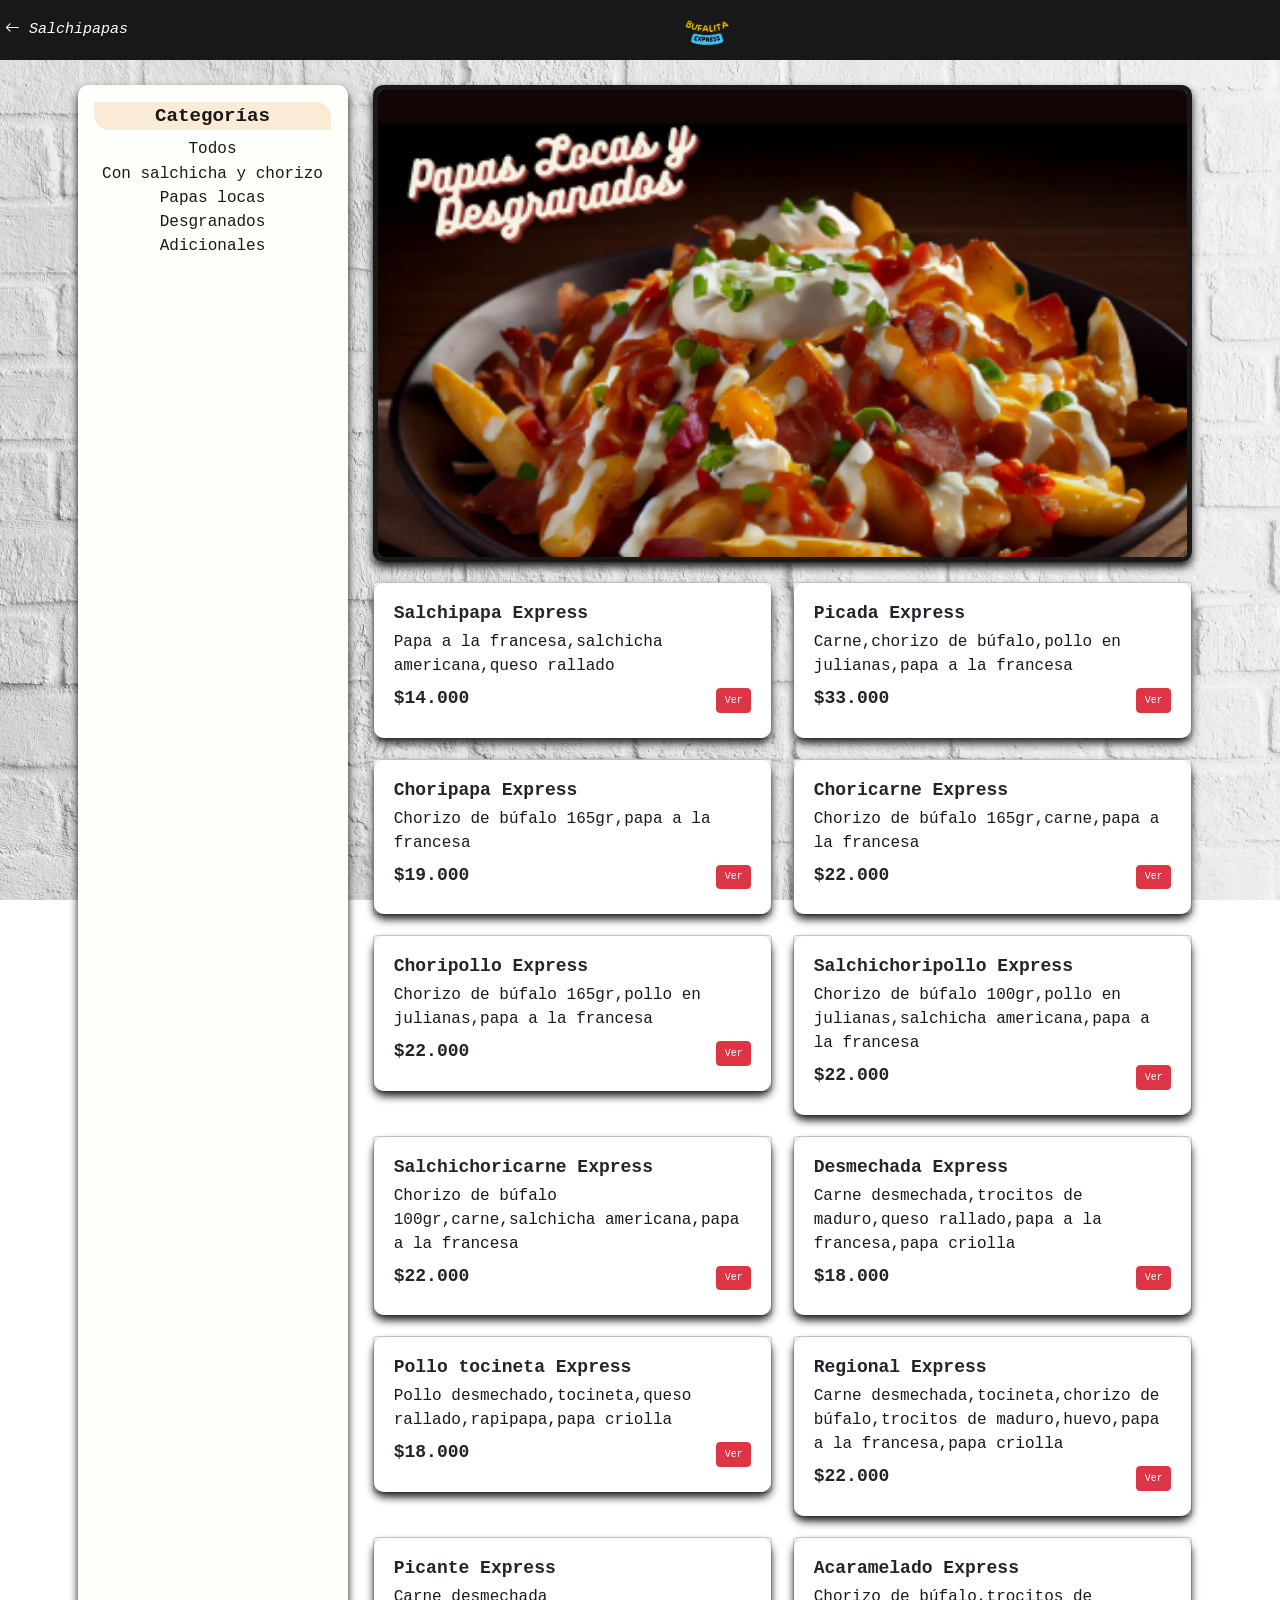
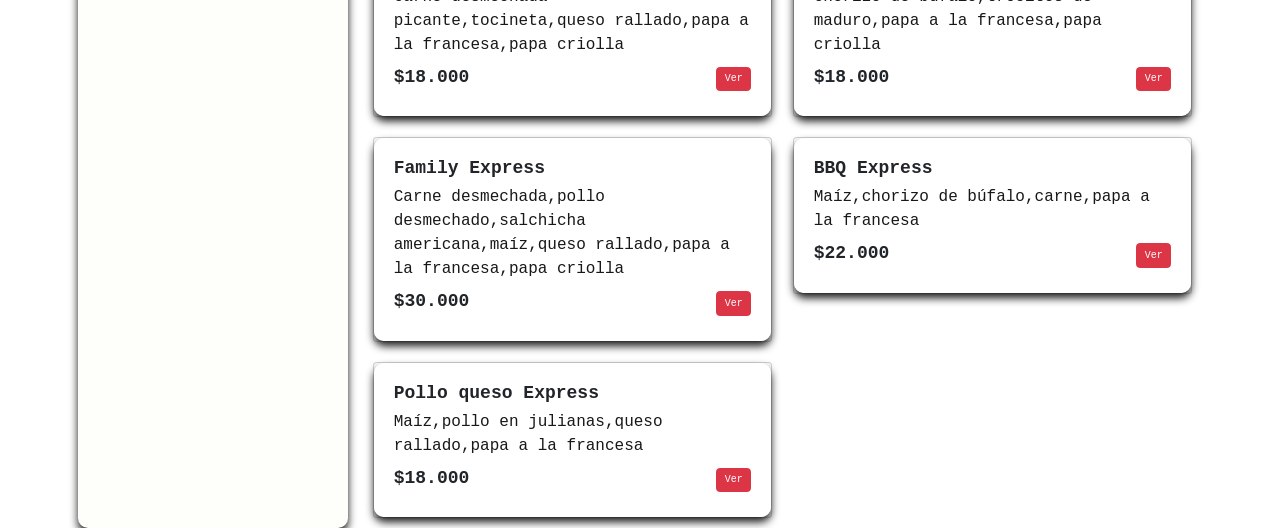
<file: salchipapas.html>
<!DOCTYPE html>
<html lang="en">

<head>
    <meta charset="UTF-8">
    <meta name="viewport" content="width=device-width, initial-scale=1.0">
    <link href="https://cdn.jsdelivr.net/npm/bootstrap@5.3.1/dist/css/bootstrap.min.css" rel="stylesheet"
        integrity="sha384-4bw+/aepP/YC94hEpVNVgiZdgIC5+VKNBQNGCHeKRQN+PtmoHDEXuppvnDJzQIu9" crossorigin="anonymous">
    <link rel="stylesheet" href="https://cdn.jsdelivr.net/npm/bootstrap-icons@1.10.5/font/bootstrap-icons.css">
    <link rel="stylesheet" href="salchipapas.css">
    <link rel="icon" href="logo.png" type="image/x-icon">
    <title>Salchipapas</title>
</head>

<body class="hidden">
    <!-- loader -->

    <div class="loader">

        <div class="logoSpinner">
            <img src="logo.png" alt="Bufalita Express">
        </div>

        <div class="lds-ring">
            <div></div>
            <div></div>
            <div></div>
            <div></div>
        </div>
    </div>
    <!-- loader -->

    <!-- barra de navegacion -->
    <nav class="navbar">
        <div class="div-container">
            <div class="container-flex">
                <a class="navbar-brand" href="menu.html">
                    <i class="bi bi-arrow-left"> Salchipapas</i>
                </a>

                <div class="navbar-logo">
                    <a href="index.html">
                        <img src="bufalita2.png" alt="Bufalita Express">
                    </a>
                </div>
            </div>
        </div>
    </nav>

    <!-- main body -->
    <main class="main">
        <div class="container">
            <div class="row">
                <div class="col-md-3">

                    <div class="botones">
                        <button type="button" class="btn btn-danger btnAdic" data-bs-toggle="modal"
                            data-bs-target="#exampleModal">Adicionales</button>
                        <button type="button" class="btn btn-danger btnTodos">Todos</button>
                        <button type="button" class="btn btn-danger btnSalchichaChorizo">Con salchicha y
                            chorizo</button>
                        <button type="button" class="btn btn-danger btnPapasLocas">Papas locas</button>
                        <button type="button" class="btn btn-danger btnDesgranados">Desgranados</button>
                    </div>

                    <div class="categorias-container">
                        <div class="categorias">
                            <p>Categorías</p>
                            <h5><a class="linkTodos" href="#">Todos</a></h5>
                            <h5><a class="linkSalchichaChorizo" href="#">Con salchicha y chorizo</a></h5>
                            <h5><a class="linkPapasLocas" href="#">Papas locas</a></h5>
                            <h5><a class="linkDesgranados" href="#">Desgranados</a></h5>
                            <h5><a class="linkAdicionales" href="#" data-bs-toggle="modal" data-bs-target="#exampleModal">Adicionales</a></h5>
                        </div>
                    </div>
                </div>
                <div class="col-12 col-md-9">

                    <div class="img-container">
                        <img src="papaslocas.png" alt="Salchipapas">
                    </div>
                    <div class="container">
                        <div class="row productos-container">
                            <!-- agregados dinamicamente -->
                            <!-- <div class="col-12 col-lg-4 col-md-6">
                                <div class="card" style="width: 100%;">
                                    <div class="card-body">
                                        <h4 class="card-title">Card title</h4>
                                        <p class="card-text">Some quick example text to docs on the card title and make
                                            up the bulk of the card's content.</p>
                                        <a href="#" class="btn btn-primary">Go somewhere</a>
                                    </div>
                                </div>
                            </div> -->
                        </div>
                    </div>
                </div>
            </div>
        </div>
    </main>

    <!-- modal adicionales-->
    <div class="row">
        <div class="col modaltest">
            <!-- modal init -->

            <!-- Modal -->
            <div class="modal fade" id="exampleModal" tabindex="-1" aria-labelledby="exampleModalLabel"
                aria-hidden="true">
                <div class="modal-dialog modal-lg">
                    <div class="modal-content">
                        <div class="modal-header">
                            <h4 class="modal-title" id="exampleModalLabel">Adicionales</h4>
                            <button type="button" class="btn-close" data-bs-dismiss="modal" aria-label="Close"></button>
                        </div>
                        <div class="modal-body">
                            <table class="table">
                                <tbody class="tbody">
                                    <tr>
                                        <td colspan="2">Los adicionales se pueden agregar a todos los productos</td>
                                    </tr>
                                    <!-- agregar dinamicamente -->

                                </tbody>
                            </table>
                        </div>
                        <div class="modal-footer">
                            <button type="button" class="btn btn-danger" data-bs-dismiss="modal">Close</button>
                        </div>
                    </div>
                </div>
            </div>
        </div>
    </div>

    <!-- modal 2-->
    <div class="row">
        <div class="col modal2">
            <!-- modal init -->

            <!-- Modal -->
            <div class="modal fade" id="modal2" tabindex="-1" aria-labelledby="exampleModalLabel" aria-hidden="true">
                <div class="modal-dialog modal-lg">
                    <div class="modal-content">
                        <div class="modal-body">
                            <!-- agregados dinamicamente -->
                            <div class="card" style="width: 100%;">
                                <div class="card-body">
                                    <div class="card-title">
                                        <h3 class="nombre">Búfalita Express</h3>
                                        <p class="priceVer">$15.000</p>
                                    </div>
                                    <p class="card-text ingredientes">(Ingredientes)</p>
                                    <div class="papas">
                                        <h4>Elige:</h4>
                                        <p>Papa a la francesa</p>
                                        <p>Papa criolla</p>
                                        <p>Papa enchulada (Salsas, queso rallado, doritos picados, tocineta picada)
                                            <b>+$3.000</b>
                                        </p>
                                    </div> 
                                    <div class="combo">
                                        <h4>Combo:</h4>
                                        <p class="comboPet">Gaseosa Pet 400 o Agua <b>$18.000</b></p>
                                        <p class="comboJugo">Jugo natural <b>$21.000</b></p>
                                    </div>
                                </div>
                            </div>
                        </div>
                        <div class="modal-footer">
                            <button type="button" class="btn btn-danger" data-bs-dismiss="modal">Close</button>
                        </div>
                    </div>
                </div>
            </div>
        </div>
    </div>

    <div>
        <button onclick="scrollToTop()" class="scroll-to-top btn btn-danger"><i class="bi bi-arrow-up"></i></button>
    </div>

    <script src="salchipapas.js"></script>
    <script src="adicionales.js"></script>
    <script src="https://cdn.jsdelivr.net/npm/bootstrap@5.3.1/dist/js/bootstrap.bundle.min.js"
        integrity="sha384-HwwvtgBNo3bZJJLYd8oVXjrBZt8cqVSpeBNS5n7C8IVInixGAoxmnlMuBnhbgrkm"
        crossorigin="anonymous"></script>
</body>

</html>
</file>
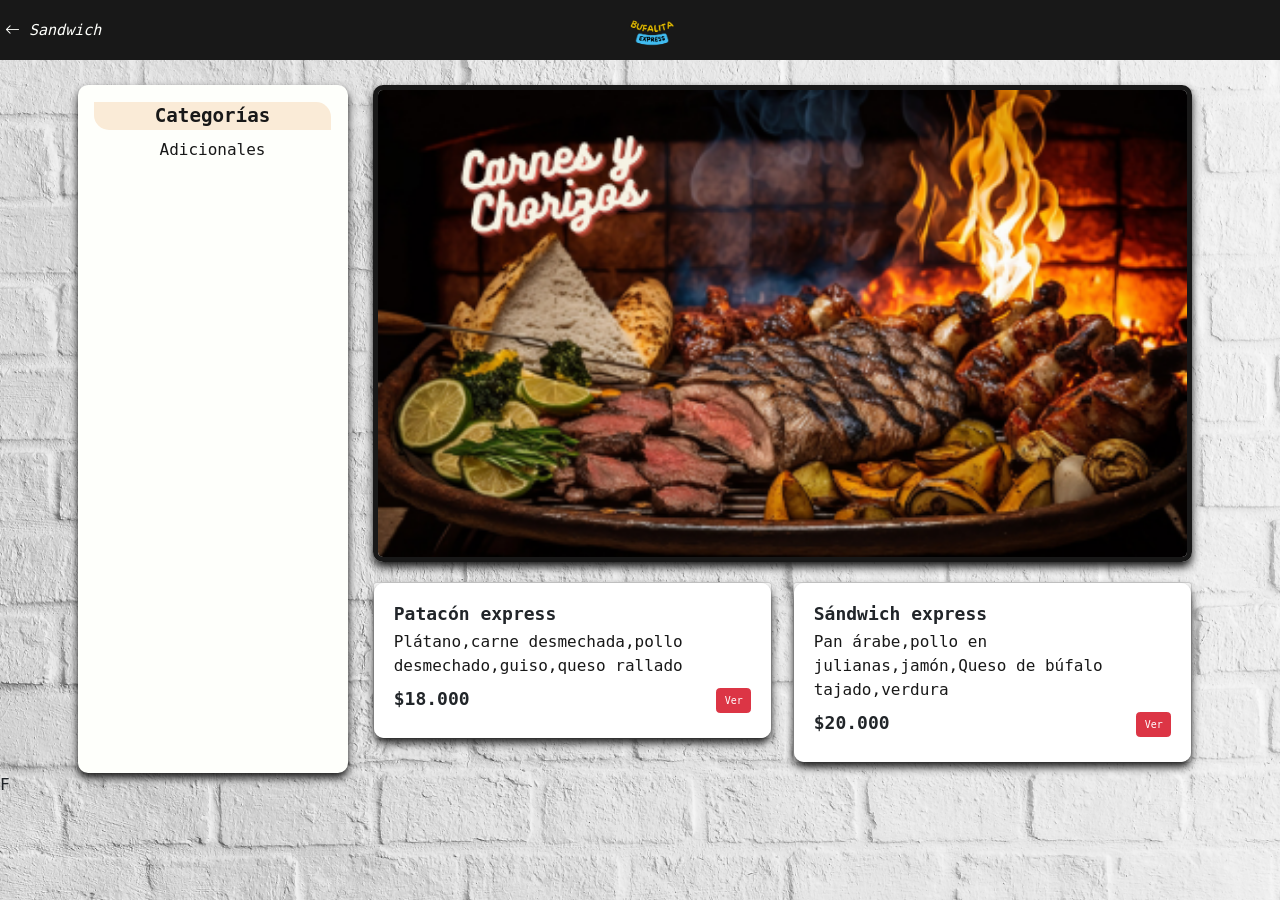
<file: sandwiches.html>
<!DOCTYPE html>
<html lang="en">

<head>
    <meta charset="UTF-8">
    <meta name="viewport" content="width=device-width, initial-scale=1.0">
    <link href="https://cdn.jsdelivr.net/npm/bootstrap@5.3.1/dist/css/bootstrap.min.css" rel="stylesheet"
        integrity="sha384-4bw+/aepP/YC94hEpVNVgiZdgIC5+VKNBQNGCHeKRQN+PtmoHDEXuppvnDJzQIu9" crossorigin="anonymous">
    <link rel="stylesheet" href="https://cdn.jsdelivr.net/npm/bootstrap-icons@1.10.5/font/bootstrap-icons.css">
    <link rel="stylesheet" href="carnes.css">
    <link rel="icon" href="logo.png" type="image/x-icon">
    <title>Sandwiches</title>
</head>

<body class="hidden">
    <div class="loader">

        <div class="logoSpinner">
            <img src="logo.png" alt="Bufalita Express">
        </div>

        <div class="lds-ring">
            <div></div>
            <div></div>
            <div></div>
            <div></div>
        </div>
    </div>
    <!-- loader -->

    <!-- barra de navegacion -->
    <nav class="navbar">
        <div class="div-container">
            <div class="container-flex">
                <a class="navbar-brand" href="menu.html">
                    <i class="bi bi-arrow-left"> Sandwich</i>
                </a>

                <div class="navbar-logo">
                    <a href="index.html">
                        <img src="bufalita2.png" alt="Bufalita Express">
                    </a>
                </div>
                <div class="pruebaa">
                    <!-- elemento puesto para poner centrar el logo de bufalita -->
                </div>
            </div>
        </div>
    </nav>
</body>

<!-- main body -->
<main class="main">
    <div class="container">
        <div class="row">
            <div class="col-md-3">

                <div class="botones">
                    <button type="button" class="btn btn-danger btnAdic" data-bs-toggle="modal"
                        data-bs-target="#exampleModal">Adicionales</button>
                </div>

                <div class="categorias-container">
                    <div class="categorias">
                        <p>Categorías</p>
                        <h5><a href="#" data-bs-toggle="modal" data-bs-target="#exampleModal">Adicionales</a></h5>
                    </div>
                </div>
            </div>
            <div class="col-12 col-md-9">

                <div class="img-container">
                    <img src="carnesychorizos.png" alt="Carnes">
                </div>
                <div class="container">
                    <div class="row productos-container">
                        <!-- agregados dinamicamente -->
                        <!-- <div class="col-12 col-lg-4 col-md-6">
                            <div class="card" style="width: 100%;">
                                <div class="card-body">
                                    <h4 class="card-title">Card title</h4>
                                    <p class="card-text">Some quick example text to docs on the card title and make
                                        up the bulk of the card's content.</p>
                                    <a href="#" class="btn btn-primary">Go somewhere</a>
                                </div>
                            </div>
                        </div> -->
                    </div>
                </div>
            </div>
        </div>
    </div>
</main>

<!-- modal adicionales-->
<div class="row">
    <div class="col modaltest">
        <!-- modal init -->

        <!-- Modal -->
        <div class="modal fade" id="exampleModal" tabindex="-1" aria-labelledby="exampleModalLabel" aria-hidden="true">
            <div class="modal-dialog modal-lg">
                <div class="modal-content">
                    <div class="modal-header">
                        <h4 class="modal-title" id="exampleModalLabel">Adicionales</h4>
                        <button type="button" class="btn-close" data-bs-dismiss="modal" aria-label="Close"></button>
                    </div>
                    <div class="modal-body">
                        <table class="table">
                            <tbody class="tbody">
                                <tr>
                                    <td colspan="2">Los adicionales se pueden agregar a todos los productos</td>
                                </tr>
                                <!-- agregar dinamicamente -->

                            </tbody>
                        </table>
                    </div>
                    <div class="modal-footer">
                        <button type="button" class="btn btn-danger" data-bs-dismiss="modal">Close</button>
                    </div>
                </div>
            </div>
        </div>
    </div>
</div>

<!-- modal 2-->
<div class="row">
    <div class="col modal2">
        <!-- modal init -->

        <!-- Modal -->
        <div class="modal fade" id="modal2" tabindex="-1" aria-labelledby="exampleModalLabel" aria-hidden="true">
            <div class="modal-dialog modal-lg">
                <div class="modal-content">
                    <div class="modal-body">
                        <!-- agregados dinamicamente -->
                        <div class="card" style="width: 100%;">
                            <div class="card-body">
                                <div class="card-title">
                                    <h3 class="nombre">Búfalita Express</h3>
                                    <p class="priceVer">$15.000</p>
                                </div>
                                <p class="card-text ingredientes">(Ingredientes)</p>
                                <div class="papas">
                                    <h4>Elige:</h4>
                                    <p>Papa a la francesa</p>
                                    <p>Papa criolla</p>
                                    <p>Papa enchulada (Salsas, queso rallado, doritos picados, tocineta picada)
                                        <b>+$3.000</b>
                                    </p>
                                </div>
                                <div class="combo">
                                    <h4>Combo:</h4>
                                    <p class="comboPet">Gaseosa Pet 400 o Agua <b>$18.000</b></p>
                                    <p class="comboJugo">Jugo natural <b>$21.000</b></p>
                                </div>
                            </div>
                        </div>
                    </div>
                    <div class="modal-footer">
                        <button type="button" class="btn btn-danger" data-bs-dismiss="modal">Close</button>
                    </div>
                </div>
            </div>
        </div>
    </div>
</div>

<div>
    <button onclick="scrollToTop()" class="scroll-to-top btn btn-danger"><i class="bi bi-arrow-up"></i></button>
</div>

<script src="sandwiches.js"></script>
<script src="adicionales.js"></script>
<script src="https://cdn.jsdelivr.net/npm/bootstrap@5.3.1/dist/js/bootstrap.bundle.min.js"
    integrity="sha384-HwwvtgBNo3bZJJLYd8oVXjrBZt8cqVSpeBNS5n7C8IVInixGAoxmnlMuBnhbgrkm"
    crossorigin="anonymous"></script>F

</html>
</file>
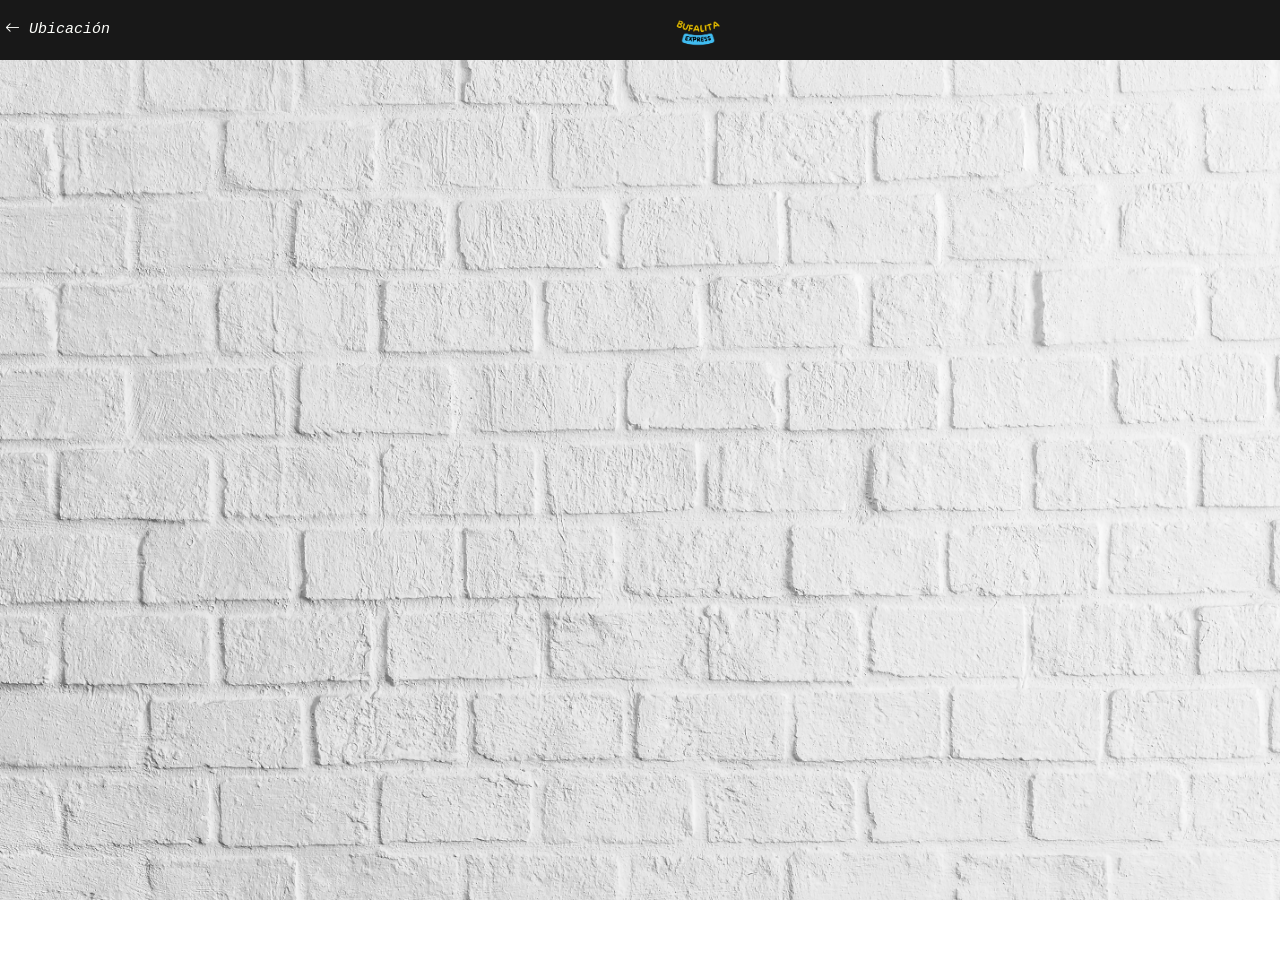
<file: ubicacion.html>
<!DOCTYPE html>
<html lang="en" style="height: 100%;">
<head>
    <meta charset="UTF-8">
    <meta name="viewport" content="width=device-width, initial-scale=1.0">
    <link href="https://cdn.jsdelivr.net/npm/bootstrap@5.3.1/dist/css/bootstrap.min.css" rel="stylesheet"
        integrity="sha384-4bw+/aepP/YC94hEpVNVgiZdgIC5+VKNBQNGCHeKRQN+PtmoHDEXuppvnDJzQIu9" crossorigin="anonymous">
    <link rel="stylesheet" href="https://cdn.jsdelivr.net/npm/bootstrap-icons@1.10.5/font/bootstrap-icons.css">
    <link rel="stylesheet" href="ubicacion.css">
    <link rel="icon" href="logo.png" type="image/x-icon">
    <title>Ubicación</title>
</head>
<!-- https://www.emiweb.es/paginas/tutoriales/servicios-externos/incluir-un-mapa-de-google-maps.html -->
<body class="hidden" style="height: 100%;">

    <!-- loader -->
    <div class="loader">

        <div class="logoSpinner">
            <img src="logo.png" alt="Bufalita Express">
        </div>

        <div class="lds-ring">
            <div></div>
            <div></div>
            <div></div>
            <div></div>
        </div>
    </div>

    <nav class="navbar">
        <div class="div-container" style="display: inline-block;">
            <div class="container-flex">
                <a class="navbar-brand" href="index.html">
                    <i class="bi bi-arrow-left"> Ubicación</i>
                </a>

                <div class="navbar-logo">
                    <a href="index.html">
                        <img src="bufalita2.png" alt="Bufalita Express">
                    </a>
                </div>
            </div>
        </div>
    </nav>
    <main style="width:100%; height: 100%;">
        <iframe src="https://www.google.com/maps/embed?pb=!1m18!1m12!1m3!1d3957.054670865368!2d-73.90380670203838!3d7.347758089485116!2m3!1f0!2f0!3f0!3m2!1i1024!2i768!4f13.1!3m3!1m2!1s0x8e42c8e5823ce80d%3A0x94003ff7b48ac4be!2sCra.%202%20%23538%2C%20Puerto%20Wilches%2C%20Santander!5e0!3m2!1ses-419!2sco!4v1695584844363!5m2!1ses-419!2sco" width="100%" height="100%" style="border:0;" allowfullscreen="" loading="lazy" referrerpolicy="no-referrer-when-downgrade"></iframe>
    </main>
    <script src="menu.js"></script>
    <script src="https://cdn.jsdelivr.net/npm/bootstrap@5.3.1/dist/js/bootstrap.bundle.min.js"
        integrity="sha384-HwwvtgBNo3bZJJLYd8oVXjrBZt8cqVSpeBNS5n7C8IVInixGAoxmnlMuBnhbgrkm"
        crossorigin="anonymous"></script>
</body>
</html>
</file>
<file: app.css>
@charset "UTF-8";
/*! normalize.css v8.0.1 | MIT License | github.com/necolas/normalize.css */
/* Document
   ========================================================================== */
/**
 * 1. Correct the line height in all browsers.
 * 2. Prevent adjustments of font size after orientation changes in iOS.
 */
@import url("https://fonts.googleapis.com/css2?family=Abel&display=swap");
html {
  line-height: 1.15;
  /* 1 */
  -webkit-text-size-adjust: 100%;
  /* 2 */
}

/* Sections
   ========================================================================== */
/**
 * Remove the margin in all browsers.
 */
body {
  margin: 0;
}

/**
 * Render the `main` element consistently in IE.
 */
main {
  display: block;
}

/**
 * Correct the font size and margin on `h1` elements within `section` and
 * `article` contexts in Chrome, Firefox, and Safari.
 */
h1 {
  font-size: 2em;
  margin: 0.67em 0;
}

/* Grouping content
   ========================================================================== */
/**
 * 1. Add the correct box sizing in Firefox.
 * 2. Show the overflow in Edge and IE.
 */
hr {
  box-sizing: content-box;
  /* 1 */
  height: 0;
  /* 1 */
  overflow: visible;
  /* 2 */
}

/**
 * 1. Correct the inheritance and scaling of font size in all browsers.
 * 2. Correct the odd `em` font sizing in all browsers.
 */
pre {
  font-family: monospace, monospace;
  /* 1 */
  font-size: 1em;
  /* 2 */
}

/* Text-level semantics
   ========================================================================== */
/**
 * Remove the gray background on active links in IE 10.
 */
a {
  background-color: transparent;
}

/**
 * 1. Remove the bottom border in Chrome 57-
 * 2. Add the correct text decoration in Chrome, Edge, IE, Opera, and Safari.
 */
abbr[title] {
  border-bottom: none;
  /* 1 */
  text-decoration: underline;
  /* 2 */
  text-decoration: underline dotted;
  /* 2 */
}

/**
 * Add the correct font weight in Chrome, Edge, and Safari.
 */
b,
strong {
  font-weight: bolder;
}

/**
 * 1. Correct the inheritance and scaling of font size in all browsers.
 * 2. Correct the odd `em` font sizing in all browsers.
 */
code,
kbd,
samp {
  font-family: monospace, monospace;
  /* 1 */
  font-size: 1em;
  /* 2 */
}

/**
 * Add the correct font size in all browsers.
 */
small {
  font-size: 80%;
}

/**
 * Prevent `sub` and `sup` elements from affecting the line height in
 * all browsers.
 */
sub,
sup {
  font-size: 75%;
  line-height: 0;
  position: relative;
  vertical-align: baseline;
}

sub {
  bottom: -0.25em;
}

sup {
  top: -0.5em;
}

/* Embedded content
   ========================================================================== */
/**
 * Remove the border on images inside links in IE 10.
 */
img {
  border-style: none;
}

/* Forms
   ========================================================================== */
/**
 * 1. Change the font styles in all browsers.
 * 2. Remove the margin in Firefox and Safari.
 */
button,
input,
optgroup,
select,
textarea {
  font-family: inherit;
  /* 1 */
  font-size: 100%;
  /* 1 */
  line-height: 1.15;
  /* 1 */
  margin: 0;
  /* 2 */
}

/**
 * Show the overflow in IE.
 * 1. Show the overflow in Edge.
 */
button,
input {
  /* 1 */
  overflow: visible;
}

/**
 * Remove the inheritance of text transform in Edge, Firefox, and IE.
 * 1. Remove the inheritance of text transform in Firefox.
 */
button,
select {
  /* 1 */
  text-transform: none;
}

/**
 * Correct the inability to style clickable types in iOS and Safari.
 */
/*
button,
[type="button"],
[type="reset"],
[type="submit"] {
  -webkit-appearance: button;
}
*/
/**
 * Remove the inner border and padding in Firefox.
 */
button::-moz-focus-inner,
[type=button]::-moz-focus-inner,
[type=reset]::-moz-focus-inner,
[type=submit]::-moz-focus-inner {
  border-style: none;
  padding: 0;
}

/**
 * Restore the focus styles unset by the previous rule.
 */
button:-moz-focusring,
[type=button]:-moz-focusring,
[type=reset]:-moz-focusring,
[type=submit]:-moz-focusring {
  outline: 1px dotted ButtonText;
}

/**
 * Correct the padding in Firefox.
 */
fieldset {
  padding: 0.35em 0.75em 0.625em;
}

/**
 * 1. Correct the text wrapping in Edge and IE.
 * 2. Correct the color inheritance from `fieldset` elements in IE.
 * 3. Remove the padding so developers are not caught out when they zero out
 *    `fieldset` elements in all browsers.
 */
legend {
  box-sizing: border-box;
  /* 1 */
  color: inherit;
  /* 2 */
  display: table;
  /* 1 */
  max-width: 100%;
  /* 1 */
  padding: 0;
  /* 3 */
  white-space: normal;
  /* 1 */
}

/**
 * Add the correct vertical alignment in Chrome, Firefox, and Opera.
 */
progress {
  vertical-align: baseline;
}

/**
 * Remove the default vertical scrollbar in IE 10+.
 */
textarea {
  overflow: auto;
}

/**
 * 1. Add the correct box sizing in IE 10.
 * 2. Remove the padding in IE 10.
 */
[type=checkbox],
[type=radio] {
  box-sizing: border-box;
  /* 1 */
  padding: 0;
  /* 2 */
}

/**
 * Correct the cursor style of increment and decrement buttons in Chrome.
 */
[type=number]::-webkit-inner-spin-button,
[type=number]::-webkit-outer-spin-button {
  height: auto;
}

/**
 * 1. Correct the odd appearance in Chrome and Safari.
 * 2. Correct the outline style in Safari.
 */
[type=search] {
  outline-offset: -2px;
  /* 2 */
}

/**
 * Remove the inner padding in Chrome and Safari on macOS.
 */
[type=search]::-webkit-search-decoration {
  -webkit-appearance: none;
}

/**
 * 1. Correct the inability to style clickable types in iOS and Safari.
 * 2. Change font properties to `inherit` in Safari.
 */
::-webkit-file-upload-button {
  -webkit-appearance: button;
  /* 1 */
  font: inherit;
  /* 2 */
}

/* Interactive
   ========================================================================== */
/*
 * Add the correct display in Edge, IE 10+, and Firefox.
 */
details {
  display: block;
}

/*
 * Add the correct display in all browsers.
 */
summary {
  display: list-item;
}

/* Misc
   ========================================================================== */
/**
 * Add the correct display in IE 10+.
 */
template {
  display: none;
}

/**
 * Add the correct display in IE 10.
 */
[hidden] {
  display: none;
}

html {
  font-size: 62.5%;
  box-sizing: border-box;
}

*, *::before, *::after {
  box-sizing: inherit;
}

body {
  font-family: "Roboto Mono", monospace;
  font-size: 1.6rem;
  margin: 0;
  /* Elimina los márgenes por defecto del body */
  padding: 0;
  /* Elimina el padding por defecto del body */
  background-image: url("fondo.jpg");
  /* Ruta de la imagen de fondo */
  background-size: cover;
  /* Cubre toda la pantalla */
  background-repeat: no-repeat;
  /* No se repite */
  background-attachment: fixed;
}
body.fijar-body {
  overflow: hidden;
}

p {
  font-size: 2rem;
  color: #181818;
}

.contenedor {
  max-width: 120rem;
  width: 95%;
  margin: 0 auto;
}

a {
  text-decoration: none;
}

img {
  max-width: 100%;
}

h1, h2, h3 {
  margin: 0;
}

h1 {
  font-size: 4rem;
}

h2 {
  font-size: 3.6rem;
}

h3 {
  font-size: 3rem;
}

.lds-ring {
  display: inline-block;
  position: relative;
  width: 80px;
  height: 80px;
}

.lds-ring div {
  box-sizing: border-box;
  display: block;
  position: absolute;
  width: 64px;
  height: 64px;
  margin: 8px;
  border: 8px solid #181818;
  border-radius: 50%;
  animation: lds-ring 1.2s cubic-bezier(0.5, 0, 0.5, 1) infinite;
  border-color: #181818 transparent transparent transparent;
}

.lds-ring div:nth-child(1) {
  animation-delay: -0.45s;
}

.lds-ring div:nth-child(2) {
  animation-delay: -0.3s;
}

.lds-ring div:nth-child(3) {
  animation-delay: -0.15s;
}

@keyframes lds-ring {
  0% {
    transform: rotate(0deg);
  }
  100% {
    transform: rotate(360deg);
  }
}
.hidden {
  overflow: hidden;
}

.hide {
  display: none;
}

.loader {
  height: 100vh;
  display: flex;
  justify-content: center;
  align-items: center;
  flex-direction: column;
}
.loader .logoSpinner {
  width: 30rem;
}
.loader .logoSpinner img {
  width: 100%;
}

.mainScreenSection {
  display: flex;
  justify-content: center;
  align-items: center;
  flex-direction: column;
}
.mainScreenSection .containerLogo {
  width: 30rem;
}
.mainScreenSection .containerLogo img {
  width: 100%;
}

main .btn {
  box-shadow: 0px 5px 8px #181818;
  border-radius: 15px 15px 15px 15px;
}
main .containerButtons {
  display: flex;
  flex-direction: column;
  row-gap: 1.6666666667rem;
  width: 25rem;
}

.btn {
  width: 100%;
}
.btn .menu-container {
  display: grid;
  grid-template-columns: repeat(2, 1fr);
  gap: 1.25rem;
  width: min-content;
  margin: auto;
  align-items: center;
}
.btn .text-container h3 {
  font-size: large;
}

footer {
  margin-top: 5rem;
}
footer div {
  display: flex;
  justify-content: center;
  align-items: center;
  flex-direction: column;
}
footer p {
  margin: 0;
  font-weight: 900;
  font-size: x-large;
}
footer a {
  font-size: xx-large;
  color: #181818;
  font-weight: 900;
}


.popup {
  display: none;
  position: fixed;
  z-index: 1;
  left: 0;
  top: 0;
  width: 100%;
  height: 100%;
  background-color: rgba(0, 0, 0, 0.5);
}

.popup img {
  max-width: 100%;
  max-height: 80vh;
  display: block;
  position: absolute;
  top: 50%;
  left: 50%;
  transform: translate(-50%, -50%);
}

.close {
  position: absolute;
  top: 10px;
  right: 15px;
  font-size: 35px;
  color: #fff;
  text-decoration: none;
  cursor: pointer;
}
</file>
<file: bebidas.css>
@charset "UTF-8";
/*! normalize.css v8.0.1 | MIT License | github.com/necolas/normalize.css */
/* Document
   ========================================================================== */
/**
 * 1. Correct the line height in all browsers.
 * 2. Prevent adjustments of font size after orientation changes in iOS.
 */
html {
  line-height: 1.15;
  /* 1 */
  -webkit-text-size-adjust: 100%;
  /* 2 */
}

/* Sections
   ========================================================================== */
/**
 * Remove the margin in all browsers.
 */
body {
  margin: 0;
}

/**
 * Render the `main` element consistently in IE.
 */
main {
  display: block;
}

/**
 * Correct the font size and margin on `h1` elements within `section` and
 * `article` contexts in Chrome, Firefox, and Safari.
 */
h1 {
  font-size: 2em;
  margin: 0.67em 0;
}

/* Grouping content
   ========================================================================== */
/**
 * 1. Add the correct box sizing in Firefox.
 * 2. Show the overflow in Edge and IE.
 */
hr {
  box-sizing: content-box;
  /* 1 */
  height: 0;
  /* 1 */
  overflow: visible;
  /* 2 */
}

/**
 * 1. Correct the inheritance and scaling of font size in all browsers.
 * 2. Correct the odd `em` font sizing in all browsers.
 */
pre {
  font-family: monospace, monospace;
  /* 1 */
  font-size: 1em;
  /* 2 */
}

/* Text-level semantics
   ========================================================================== */
/**
 * Remove the gray background on active links in IE 10.
 */
a {
  background-color: transparent;
}

/**
 * 1. Remove the bottom border in Chrome 57-
 * 2. Add the correct text decoration in Chrome, Edge, IE, Opera, and Safari.
 */
abbr[title] {
  border-bottom: none;
  /* 1 */
  text-decoration: underline;
  /* 2 */
  text-decoration: underline dotted;
  /* 2 */
}

/**
 * Add the correct font weight in Chrome, Edge, and Safari.
 */
b,
strong {
  font-weight: bolder;
}

/**
 * 1. Correct the inheritance and scaling of font size in all browsers.
 * 2. Correct the odd `em` font sizing in all browsers.
 */
code,
kbd,
samp {
  font-family: monospace, monospace;
  /* 1 */
  font-size: 1em;
  /* 2 */
}

/**
 * Add the correct font size in all browsers.
 */
small {
  font-size: 80%;
}

/**
 * Prevent `sub` and `sup` elements from affecting the line height in
 * all browsers.
 */
sub,
sup {
  font-size: 75%;
  line-height: 0;
  position: relative;
  vertical-align: baseline;
}

sub {
  bottom: -0.25em;
}

sup {
  top: -0.5em;
}

/* Embedded content
   ========================================================================== */
/**
 * Remove the border on images inside links in IE 10.
 */
img {
  border-style: none;
}

/* Forms
   ========================================================================== */
/**
 * 1. Change the font styles in all browsers.
 * 2. Remove the margin in Firefox and Safari.
 */
button,
input,
optgroup,
select,
textarea {
  font-family: inherit;
  /* 1 */
  font-size: 100%;
  /* 1 */
  line-height: 1.15;
  /* 1 */
  margin: 0;
  /* 2 */
}

/**
 * Show the overflow in IE.
 * 1. Show the overflow in Edge.
 */
button,
input {
  /* 1 */
  overflow: visible;
}

/**
 * Remove the inheritance of text transform in Edge, Firefox, and IE.
 * 1. Remove the inheritance of text transform in Firefox.
 */
button,
select {
  /* 1 */
  text-transform: none;
}

/**
 * Correct the inability to style clickable types in iOS and Safari.
 */
/*
button,
[type="button"],
[type="reset"],
[type="submit"] {
  -webkit-appearance: button;
}
*/
/**
 * Remove the inner border and padding in Firefox.
 */
button::-moz-focus-inner,
[type=button]::-moz-focus-inner,
[type=reset]::-moz-focus-inner,
[type=submit]::-moz-focus-inner {
  border-style: none;
  padding: 0;
}

/**
 * Restore the focus styles unset by the previous rule.
 */
button:-moz-focusring,
[type=button]:-moz-focusring,
[type=reset]:-moz-focusring,
[type=submit]:-moz-focusring {
  outline: 1px dotted ButtonText;
}

/**
 * Correct the padding in Firefox.
 */
fieldset {
  padding: 0.35em 0.75em 0.625em;
}

/**
 * 1. Correct the text wrapping in Edge and IE.
 * 2. Correct the color inheritance from `fieldset` elements in IE.
 * 3. Remove the padding so developers are not caught out when they zero out
 *    `fieldset` elements in all browsers.
 */
legend {
  box-sizing: border-box;
  /* 1 */
  color: inherit;
  /* 2 */
  display: table;
  /* 1 */
  max-width: 100%;
  /* 1 */
  padding: 0;
  /* 3 */
  white-space: normal;
  /* 1 */
}

/**
 * Add the correct vertical alignment in Chrome, Firefox, and Opera.
 */
progress {
  vertical-align: baseline;
}

/**
 * Remove the default vertical scrollbar in IE 10+.
 */
textarea {
  overflow: auto;
}

/**
 * 1. Add the correct box sizing in IE 10.
 * 2. Remove the padding in IE 10.
 */
[type=checkbox],
[type=radio] {
  box-sizing: border-box;
  /* 1 */
  padding: 0;
  /* 2 */
}

/**
 * Correct the cursor style of increment and decrement buttons in Chrome.
 */
[type=number]::-webkit-inner-spin-button,
[type=number]::-webkit-outer-spin-button {
  height: auto;
}

/**
 * 1. Correct the odd appearance in Chrome and Safari.
 * 2. Correct the outline style in Safari.
 */
[type=search] {
  outline-offset: -2px;
  /* 2 */
}

/**
 * Remove the inner padding in Chrome and Safari on macOS.
 */
[type=search]::-webkit-search-decoration {
  -webkit-appearance: none;
}

/**
 * 1. Correct the inability to style clickable types in iOS and Safari.
 * 2. Change font properties to `inherit` in Safari.
 */
::-webkit-file-upload-button {
  -webkit-appearance: button;
  /* 1 */
  font: inherit;
  /* 2 */
}

/* Interactive
   ========================================================================== */
/*
 * Add the correct display in Edge, IE 10+, and Firefox.
 */
details {
  display: block;
}

/*
 * Add the correct display in all browsers.
 */
summary {
  display: list-item;
}

/* Misc
   ========================================================================== */
/**
 * Add the correct display in IE 10+.
 */
template {
  display: none;
}

/**
 * Add the correct display in IE 10.
 */
[hidden] {
  display: none;
}

html {
  font-size: 62.5%;
  box-sizing: border-box;
}

*, *::before, *::after {
  box-sizing: inherit;
}

body {
  font-family: "Roboto Mono", monospace;
  font-size: 1.6rem;
  margin: 0;
  /* Elimina los márgenes por defecto del body */
  padding: 0;
  /* Elimina el padding por defecto del body */
  background-image: url("fondo.jpg");
  /* Ruta de la imagen de fondo */
  background-size: cover;
  /* Cubre toda la pantalla */
  background-repeat: no-repeat;
  /* No se repite */
  background-attachment: fixed;
}
body.fijar-body {
  overflow: hidden;
}

p {
  font-size: 2rem;
  color: #181818;
}

.contenedor {
  max-width: 120rem;
  width: 95%;
  margin: 0 auto;
}

a {
  text-decoration: none;
}

img {
  max-width: 100%;
}

h1, h2, h3 {
  margin: 0;
}

h1 {
  font-size: 4rem;
}

h2 {
  font-size: 3.6rem;
}

h3 {
  font-size: 3rem;
}

body {
  font-family: "Roboto Mono", monospace;
  font-size: 1.6rem;
  margin: 0;
  /* Elimina los márgenes por defecto del body */
  padding: 0;
  /* Elimina el padding por defecto del body */
  background-image: url("fondo.jpg");
  /* Ruta de la imagen de fondo */
  background-size: cover;
  /* Cubre toda la pantalla */
  background-repeat: no-repeat;
  /* No se repite */
}

.hidden {
  overflow: hidden;
}

.lds-ring {
  display: inline-block;
  position: relative;
  width: 80px;
  height: 80px;
}

.lds-ring div {
  box-sizing: border-box;
  display: block;
  position: absolute;
  width: 64px;
  height: 64px;
  margin: 8px;
  border: 8px solid #181818;
  border-radius: 50%;
  animation: lds-ring 1.2s cubic-bezier(0.5, 0, 0.5, 1) infinite;
  border-color: #181818 transparent transparent transparent;
}

.lds-ring div:nth-child(1) {
  animation-delay: -0.45s;
}

.lds-ring div:nth-child(2) {
  animation-delay: -0.3s;
}

.lds-ring div:nth-child(3) {
  animation-delay: -0.15s;
}

@keyframes lds-ring {
  0% {
    transform: rotate(0deg);
  }
  100% {
    transform: rotate(360deg);
  }
}
.hide {
  display: none;
}

.loader {
  height: 100vh;
  display: flex;
  justify-content: center;
  align-items: center;
  flex-direction: column;
}
.loader .logoSpinner {
  width: 20rem;
}
.loader .logoSpinner img {
  width: 100%;
}

.navbar {
  background-color: #181818;
}

.div-container {
  width: 100%;
}
.div-container .bi {
  color: #fefffb;
  padding: 5px;
  /* Espacio alrededor del icono */
  font-size: larger;
}
.div-container .container-flex {
  width: fit-content;
  display: flex;
  flex-direction: row;
  width: 100%;
}
.div-container .navbar-brand {
  margin: auto 0;
}
.div-container .navbar-logo {
  width: 5rem;
  margin: 0 auto;
}
.div-container .navbar-logo img {
  width: 100%;
}
.div-container .pruebaa {
  width: 90.98px;
  height: 28.75px;
  background-color: #181818;
}

.main {
  padding: 0px 15% 0px;
}
@media (max-width: 768px) {
  .main {
    padding: 0;
  }
}

.img-container {
  padding: 1.0204081633rem;
  padding-top: 2.5rem;
}
.img-container img {
  width: 100%;
  border-radius: 2%;
  border: 5px solid #181818;
  background-color: rgba(255, 255, 255, 0.9);
  /* Color de fondo con transparencia */
  box-shadow: 0px 5px 8px #181818;
  /* Sombra */
  border-radius: 10px;
  /* Bordes redondeados */
}

.productos-container .col-12 {
  padding: 1.0204081633rem;
}
.productos-container .card {
  width: 100%;
  box-shadow: 0px 5px 8px #181818;
  /* Sombra */
  border-radius: 10px;
  /* Bordes redondeados */
}
.productos-container .card-text {
  width: 100%;
  font-size: medium;
}
.productos-container b {
  font-size: large;
}
.productos-container .price {
  display: flex;
  justify-content: space-between;
}
.productos-container .col-4 {
  display: flex;
  place-items: center;
  justify-content: center;
}
.productos-container img {
  width: 100%;
}

.col-md-3 {
  padding-top: 2.5rem;
}
.col-md-3 .botones {
  padding-left: 1.0204081633rem;
}
@media (min-width: 768px) {
  .col-md-3 .botones {
    display: none;
  }
}
@media (max-width: 767px) {
  .col-md-3 .categorias-container {
    display: none;
  }
}

.categorias-container {
  background-color: #fefffb;
  width: 100%;
  height: 100%;
}

.categorias {
  padding: 1.6666666667rem;
}
.categorias p {
  font-weight: 700;
  font-size: larger;
  background-color: antiquewhite;
  border-start-end-radius: 15px;
  border-end-start-radius: 15px;
  text-align: center;
}
.categorias h5 {
  text-align: center;
  border-start-end-radius: 15px;
  border-end-start-radius: 15px;
  font-size: medium;
}
.categorias h5:hover {
  background-color: antiquewhite;
}
.categorias h5.clickeado {
  background-color: antiquewhite;
}
.categorias h5 a {
  color: #181818;
}

.categorias-container {
  box-shadow: 0px 5px 8px #181818;
  border-radius: 10px;
  /* Bordes redondeados */
}

.card-body {
  width: 100%;
  height: 100%;
  padding: 20px;
  /* Espaciado interior para el contenido */
  text-align: left;
  display: flex;
  flex-direction: column;
  justify-content: space-around;
}
.card-body .card-title {
  font-size: large;
  font-weight: 400;
}
.card-body .card-text {
  font-weight: 700;
}

.scroll-to-top {
  position: fixed;
  bottom: 25px;
  /* Ajusta la distancia desde la parte inferior */
  right: 25px;
  /* Ajusta la distancia desde la derecha */
  display: none;
  /* Inicialmente, oculta el botón */
  z-index: 999;
  /* Asegura que esté en la parte superior de otros elementos */
  border-radius: 50%;
  width: 4rem;
  height: 4rem;
}
</file>
<file: carnes.css>
@charset "UTF-8";
/*! normalize.css v8.0.1 | MIT License | github.com/necolas/normalize.css */
/* Document
   ========================================================================== */
/**
 * 1. Correct the line height in all browsers.
 * 2. Prevent adjustments of font size after orientation changes in iOS.
 */
html {
  line-height: 1.15;
  /* 1 */
  -webkit-text-size-adjust: 100%;
  /* 2 */
}

/* Sections
   ========================================================================== */
/**
 * Remove the margin in all browsers.
 */
body {
  margin: 0;
}

/**
 * Render the `main` element consistently in IE.
 */
main {
  display: block;
}

/**
 * Correct the font size and margin on `h1` elements within `section` and
 * `article` contexts in Chrome, Firefox, and Safari.
 */
h1 {
  font-size: 2em;
  margin: 0.67em 0;
}

/* Grouping content
   ========================================================================== */
/**
 * 1. Add the correct box sizing in Firefox.
 * 2. Show the overflow in Edge and IE.
 */
hr {
  box-sizing: content-box;
  /* 1 */
  height: 0;
  /* 1 */
  overflow: visible;
  /* 2 */
}

/**
 * 1. Correct the inheritance and scaling of font size in all browsers.
 * 2. Correct the odd `em` font sizing in all browsers.
 */
pre {
  font-family: monospace, monospace;
  /* 1 */
  font-size: 1em;
  /* 2 */
}

/* Text-level semantics
   ========================================================================== */
/**
 * Remove the gray background on active links in IE 10.
 */
a {
  background-color: transparent;
}

/**
 * 1. Remove the bottom border in Chrome 57-
 * 2. Add the correct text decoration in Chrome, Edge, IE, Opera, and Safari.
 */
abbr[title] {
  border-bottom: none;
  /* 1 */
  text-decoration: underline;
  /* 2 */
  text-decoration: underline dotted;
  /* 2 */
}

/**
 * Add the correct font weight in Chrome, Edge, and Safari.
 */
b,
strong {
  font-weight: bolder;
}

/**
 * 1. Correct the inheritance and scaling of font size in all browsers.
 * 2. Correct the odd `em` font sizing in all browsers.
 */
code,
kbd,
samp {
  font-family: monospace, monospace;
  /* 1 */
  font-size: 1em;
  /* 2 */
}

/**
 * Add the correct font size in all browsers.
 */
small {
  font-size: 80%;
}

/**
 * Prevent `sub` and `sup` elements from affecting the line height in
 * all browsers.
 */
sub,
sup {
  font-size: 75%;
  line-height: 0;
  position: relative;
  vertical-align: baseline;
}

sub {
  bottom: -0.25em;
}

sup {
  top: -0.5em;
}

/* Embedded content
   ========================================================================== */
/**
 * Remove the border on images inside links in IE 10.
 */
img {
  border-style: none;
}

/* Forms
   ========================================================================== */
/**
 * 1. Change the font styles in all browsers.
 * 2. Remove the margin in Firefox and Safari.
 */
button,
input,
optgroup,
select,
textarea {
  font-family: inherit;
  /* 1 */
  font-size: 100%;
  /* 1 */
  line-height: 1.15;
  /* 1 */
  margin: 0;
  /* 2 */
}

/**
 * Show the overflow in IE.
 * 1. Show the overflow in Edge.
 */
button,
input {
  /* 1 */
  overflow: visible;
}

/**
 * Remove the inheritance of text transform in Edge, Firefox, and IE.
 * 1. Remove the inheritance of text transform in Firefox.
 */
button,
select {
  /* 1 */
  text-transform: none;
}

/**
 * Correct the inability to style clickable types in iOS and Safari.
 */
/*
button,
[type="button"],
[type="reset"],
[type="submit"] {
  -webkit-appearance: button;
}
*/
/**
 * Remove the inner border and padding in Firefox.
 */
button::-moz-focus-inner,
[type=button]::-moz-focus-inner,
[type=reset]::-moz-focus-inner,
[type=submit]::-moz-focus-inner {
  border-style: none;
  padding: 0;
}

/**
 * Restore the focus styles unset by the previous rule.
 */
button:-moz-focusring,
[type=button]:-moz-focusring,
[type=reset]:-moz-focusring,
[type=submit]:-moz-focusring {
  outline: 1px dotted ButtonText;
}

/**
 * Correct the padding in Firefox.
 */
fieldset {
  padding: 0.35em 0.75em 0.625em;
}

/**
 * 1. Correct the text wrapping in Edge and IE.
 * 2. Correct the color inheritance from `fieldset` elements in IE.
 * 3. Remove the padding so developers are not caught out when they zero out
 *    `fieldset` elements in all browsers.
 */
legend {
  box-sizing: border-box;
  /* 1 */
  color: inherit;
  /* 2 */
  display: table;
  /* 1 */
  max-width: 100%;
  /* 1 */
  padding: 0;
  /* 3 */
  white-space: normal;
  /* 1 */
}

/**
 * Add the correct vertical alignment in Chrome, Firefox, and Opera.
 */
progress {
  vertical-align: baseline;
}

/**
 * Remove the default vertical scrollbar in IE 10+.
 */
textarea {
  overflow: auto;
}

/**
 * 1. Add the correct box sizing in IE 10.
 * 2. Remove the padding in IE 10.
 */
[type=checkbox],
[type=radio] {
  box-sizing: border-box;
  /* 1 */
  padding: 0;
  /* 2 */
}

/**
 * Correct the cursor style of increment and decrement buttons in Chrome.
 */
[type=number]::-webkit-inner-spin-button,
[type=number]::-webkit-outer-spin-button {
  height: auto;
}

/**
 * 1. Correct the odd appearance in Chrome and Safari.
 * 2. Correct the outline style in Safari.
 */
[type=search] {
  outline-offset: -2px;
  /* 2 */
}

/**
 * Remove the inner padding in Chrome and Safari on macOS.
 */
[type=search]::-webkit-search-decoration {
  -webkit-appearance: none;
}

/**
 * 1. Correct the inability to style clickable types in iOS and Safari.
 * 2. Change font properties to `inherit` in Safari.
 */
::-webkit-file-upload-button {
  -webkit-appearance: button;
  /* 1 */
  font: inherit;
  /* 2 */
}

/* Interactive
   ========================================================================== */
/*
 * Add the correct display in Edge, IE 10+, and Firefox.
 */
details {
  display: block;
}

/*
 * Add the correct display in all browsers.
 */
summary {
  display: list-item;
}

/* Misc
   ========================================================================== */
/**
 * Add the correct display in IE 10+.
 */
template {
  display: none;
}

/**
 * Add the correct display in IE 10.
 */
[hidden] {
  display: none;
}

html {
  font-size: 62.5%;
  box-sizing: border-box;
}

*, *::before, *::after {
  box-sizing: inherit;
}

body {
  font-family: "Roboto Mono", monospace;
  font-size: 1.6rem;
  margin: 0;
  /* Elimina los márgenes por defecto del body */
  padding: 0;
  /* Elimina el padding por defecto del body */
  background-image: url("fondo.jpg");
  /* Ruta de la imagen de fondo */
  background-size: cover;
  /* Cubre toda la pantalla */
  background-repeat: no-repeat;
  /* No se repite */
  background-attachment: fixed;
}
body.fijar-body {
  overflow: hidden;
}

p {
  font-size: 2rem;
  color: #181818;
}

.contenedor {
  max-width: 120rem;
  width: 95%;
  margin: 0 auto;
}

a {
  text-decoration: none;
}

img {
  max-width: 100%;
}

h1, h2, h3 {
  margin: 0;
}

h1 {
  font-size: 4rem;
}

h2 {
  font-size: 3.6rem;
}

h3 {
  font-size: 3rem;
}

body {
  font-family: "Roboto Mono", monospace;
  font-size: 1.6rem;
  margin: 0;
  /* Elimina los márgenes por defecto del body */
  padding: 0;
  /* Elimina el padding por defecto del body */
  background-image: url("fondo.jpg");
  /* Ruta de la imagen de fondo */
  background-size: cover;
  /* Cubre toda la pantalla */
  background-repeat: no-repeat;
  /* No se repite */
}

.hidden {
  overflow: hidden;
}

.lds-ring {
  display: inline-block;
  position: relative;
  width: 80px;
  height: 80px;
}

.lds-ring div {
  box-sizing: border-box;
  display: block;
  position: absolute;
  width: 64px;
  height: 64px;
  margin: 8px;
  border: 8px solid #181818;
  border-radius: 50%;
  animation: lds-ring 1.2s cubic-bezier(0.5, 0, 0.5, 1) infinite;
  border-color: #181818 transparent transparent transparent;
}

.lds-ring div:nth-child(1) {
  animation-delay: -0.45s;
}

.lds-ring div:nth-child(2) {
  animation-delay: -0.3s;
}

.lds-ring div:nth-child(3) {
  animation-delay: -0.15s;
}

@keyframes lds-ring {
  0% {
    transform: rotate(0deg);
  }
  100% {
    transform: rotate(360deg);
  }
}
.hide {
  display: none;
}

.loader {
  height: 100vh;
  display: flex;
  justify-content: center;
  align-items: center;
  flex-direction: column;
}
.loader .logoSpinner {
  width: 20rem;
}
.loader .logoSpinner img {
  width: 100%;
}

.navbar {
  background-color: #181818;
}

.div-container {
  width: 100%;
}
.div-container .bi {
  color: #fefffb;
  padding: 5px;
  /* Espacio alrededor del icono */
  font-size: larger;
}
.div-container .container-flex {
  width: fit-content;
  display: flex;
  flex-direction: row;
  width: 100%;
}
.div-container .navbar-brand {
  margin: auto 0;
}
.div-container .navbar-logo {
  width: 5rem;
  margin: 0 auto;
}
.div-container .navbar-logo img {
  width: 100%;
}
.div-container .pruebaa {
  width: 82.73px;
  height: 28.75px;
  background-color: #181818;
}

.img-container {
  padding: 1.0204081633rem;
  padding-top: 2.5rem;
}
.img-container img {
  width: 100%;
  border-radius: 2%;
  border: 5px solid #181818;
  background-color: rgba(255, 255, 255, 0.9);
  /* Color de fondo con transparencia */
  box-shadow: 0px 5px 8px #181818;
  /* Sombra */
  border-radius: 10px;
  /* Bordes redondeados */
}

.productos-container .col-12 {
  padding: 1.0204081633rem;
}
.productos-container .card-text {
  width: 100%;
  font-size: medium;
}
.productos-container b {
  font-size: large;
}
.productos-container .price {
  display: flex;
  justify-content: space-between;
}

.col-md-3 {
  padding-top: 2.5rem;
}
.col-md-3 .botones {
  padding-left: 1.0204081633rem;
}
@media (min-width: 768px) {
  .col-md-3 .botones {
    display: none;
  }
}
.col-md-3 .botones .btn {
  margin-top: 5px;
}
@media (max-width: 767px) {
  .col-md-3 .categorias-container {
    display: none;
  }
}

.categorias-container {
  background-color: #fefffb;
  width: 100%;
  height: 100%;
}

.categorias {
  padding: 1.6666666667rem;
}
.categorias p {
  font-weight: 700;
  font-size: larger;
  background-color: antiquewhite;
  border-start-end-radius: 15px;
  border-end-start-radius: 15px;
  text-align: center;
}
.categorias h5 {
  text-align: center;
  border-start-end-radius: 15px;
  border-end-start-radius: 15px;
  font-size: medium;
}
.categorias h5:hover {
  background-color: antiquewhite;
}
.categorias h5 a {
  color: #181818;
}

.categorias-container {
  box-shadow: 0px 5px 8px #181818;
  border-radius: 10px;
  /* Bordes redondeados */
}

.card-body {
  background-color: rgba(255, 255, 255, 0.9);
  /* Color de fondo con transparencia */
  box-shadow: 0px 5px 8px #181818;
  /* Sombra */
  border-radius: 10px;
  /* Bordes redondeados */
  padding: 20px;
  /* Espaciado interior para el contenido */
  text-align: left;
}

.modaltest {
  display: flex;
  justify-content: center;
  align-items: center;
}
.modaltest .modal-title {
  font-weight: 900;
}
.modaltest .modal-body td {
  border: 1px solid #181818;
}
.modaltest .tdAdic {
  display: flex;
  justify-content: space-between;
}
.modaltest .tdAdic p {
  font-size: medium;
}

.modal2 .card-title h3, .modal2 .card-title p {
  font-size: x-large;
  font-weight: 700;
}
.modal2 .card-text {
  font-weight: 300;
  font-size: medium;
}
.modal2 .papas h4, .modal2 .combo h4 {
  font-size: large;
  font-weight: 700;
}
.modal2 .papas p, .modal2 .combo p {
  font-weight: 300;
  font-size: medium;
}
.modal2 .papas p b, .modal2 .combo p b {
  font-weight: 700;
}

.scroll-to-top {
  position: fixed;
  bottom: 25px;
  /* Ajusta la distancia desde la parte inferior */
  right: 25px;
  /* Ajusta la distancia desde la derecha */
  display: none;
  /* Inicialmente, oculta el botón */
  z-index: 999;
  /* Asegura que esté en la parte superior de otros elementos */
  border-radius: 50%;
  width: 4rem;
  height: 4rem;
}
</file>
<file: hamburguesas.css>
@charset "UTF-8";
/*! normalize.css v8.0.1 | MIT License | github.com/necolas/normalize.css */
/* Document
   ========================================================================== */
/**
 * 1. Correct the line height in all browsers.
 * 2. Prevent adjustments of font size after orientation changes in iOS.
 */
html {
  line-height: 1.15;
  /* 1 */
  -webkit-text-size-adjust: 100%;
  /* 2 */
}

/* Sections
   ========================================================================== */
/**
 * Remove the margin in all browsers.
 */
body {
  margin: 0;
}

/**
 * Render the `main` element consistently in IE.
 */
main {
  display: block;
}

/**
 * Correct the font size and margin on `h1` elements within `section` and
 * `article` contexts in Chrome, Firefox, and Safari.
 */
h1 {
  font-size: 2em;
  margin: 0.67em 0;
}

/* Grouping content
   ========================================================================== */
/**
 * 1. Add the correct box sizing in Firefox.
 * 2. Show the overflow in Edge and IE.
 */
hr {
  box-sizing: content-box;
  /* 1 */
  height: 0;
  /* 1 */
  overflow: visible;
  /* 2 */
}

/**
 * 1. Correct the inheritance and scaling of font size in all browsers.
 * 2. Correct the odd `em` font sizing in all browsers.
 */
pre {
  font-family: monospace, monospace;
  /* 1 */
  font-size: 1em;
  /* 2 */
}

/* Text-level semantics
   ========================================================================== */
/**
 * Remove the gray background on active links in IE 10.
 */
a {
  background-color: transparent;
}

/**
 * 1. Remove the bottom border in Chrome 57-
 * 2. Add the correct text decoration in Chrome, Edge, IE, Opera, and Safari.
 */
abbr[title] {
  border-bottom: none;
  /* 1 */
  text-decoration: underline;
  /* 2 */
  text-decoration: underline dotted;
  /* 2 */
}

/**
 * Add the correct font weight in Chrome, Edge, and Safari.
 */
b,
strong {
  font-weight: bolder;
}

/**
 * 1. Correct the inheritance and scaling of font size in all browsers.
 * 2. Correct the odd `em` font sizing in all browsers.
 */
code,
kbd,
samp {
  font-family: monospace, monospace;
  /* 1 */
  font-size: 1em;
  /* 2 */
}

/**
 * Add the correct font size in all browsers.
 */
small {
  font-size: 80%;
}

/**
 * Prevent `sub` and `sup` elements from affecting the line height in
 * all browsers.
 */
sub,
sup {
  font-size: 75%;
  line-height: 0;
  position: relative;
  vertical-align: baseline;
}

sub {
  bottom: -0.25em;
}

sup {
  top: -0.5em;
}

/* Embedded content
   ========================================================================== */
/**
 * Remove the border on images inside links in IE 10.
 */
img {
  border-style: none;
}

/* Forms
   ========================================================================== */
/**
 * 1. Change the font styles in all browsers.
 * 2. Remove the margin in Firefox and Safari.
 */
button,
input,
optgroup,
select,
textarea {
  font-family: inherit;
  /* 1 */
  font-size: 100%;
  /* 1 */
  line-height: 1.15;
  /* 1 */
  margin: 0;
  /* 2 */
}

/**
 * Show the overflow in IE.
 * 1. Show the overflow in Edge.
 */
button,
input {
  /* 1 */
  overflow: visible;
}

/**
 * Remove the inheritance of text transform in Edge, Firefox, and IE.
 * 1. Remove the inheritance of text transform in Firefox.
 */
button,
select {
  /* 1 */
  text-transform: none;
}

/**
 * Correct the inability to style clickable types in iOS and Safari.
 */
/*
button,
[type="button"],
[type="reset"],
[type="submit"] {
  -webkit-appearance: button;
}
*/
/**
 * Remove the inner border and padding in Firefox.
 */
button::-moz-focus-inner,
[type=button]::-moz-focus-inner,
[type=reset]::-moz-focus-inner,
[type=submit]::-moz-focus-inner {
  border-style: none;
  padding: 0;
}

/**
 * Restore the focus styles unset by the previous rule.
 */
button:-moz-focusring,
[type=button]:-moz-focusring,
[type=reset]:-moz-focusring,
[type=submit]:-moz-focusring {
  outline: 1px dotted ButtonText;
}

/**
 * Correct the padding in Firefox.
 */
fieldset {
  padding: 0.35em 0.75em 0.625em;
}

/**
 * 1. Correct the text wrapping in Edge and IE.
 * 2. Correct the color inheritance from `fieldset` elements in IE.
 * 3. Remove the padding so developers are not caught out when they zero out
 *    `fieldset` elements in all browsers.
 */
legend {
  box-sizing: border-box;
  /* 1 */
  color: inherit;
  /* 2 */
  display: table;
  /* 1 */
  max-width: 100%;
  /* 1 */
  padding: 0;
  /* 3 */
  white-space: normal;
  /* 1 */
}

/**
 * Add the correct vertical alignment in Chrome, Firefox, and Opera.
 */
progress {
  vertical-align: baseline;
}

/**
 * Remove the default vertical scrollbar in IE 10+.
 */
textarea {
  overflow: auto;
}

/**
 * 1. Add the correct box sizing in IE 10.
 * 2. Remove the padding in IE 10.
 */
[type=checkbox],
[type=radio] {
  box-sizing: border-box;
  /* 1 */
  padding: 0;
  /* 2 */
}

/**
 * Correct the cursor style of increment and decrement buttons in Chrome.
 */
[type=number]::-webkit-inner-spin-button,
[type=number]::-webkit-outer-spin-button {
  height: auto;
}

/**
 * 1. Correct the odd appearance in Chrome and Safari.
 * 2. Correct the outline style in Safari.
 */
[type=search] {
  outline-offset: -2px;
  /* 2 */
}

/**
 * Remove the inner padding in Chrome and Safari on macOS.
 */
[type=search]::-webkit-search-decoration {
  -webkit-appearance: none;
}

/**
 * 1. Correct the inability to style clickable types in iOS and Safari.
 * 2. Change font properties to `inherit` in Safari.
 */
::-webkit-file-upload-button {
  -webkit-appearance: button;
  /* 1 */
  font: inherit;
  /* 2 */
}

/* Interactive
   ========================================================================== */
/*
 * Add the correct display in Edge, IE 10+, and Firefox.
 */
details {
  display: block;
}

/*
 * Add the correct display in all browsers.
 */
summary {
  display: list-item;
}

/* Misc
   ========================================================================== */
/**
 * Add the correct display in IE 10+.
 */
template {
  display: none;
}

/**
 * Add the correct display in IE 10.
 */
[hidden] {
  display: none;
}

html {
  font-size: 62.5%;
  box-sizing: border-box;
}

*, *::before, *::after {
  box-sizing: inherit;
}

body {
  font-family: "Roboto Mono", monospace;
  font-size: 1.6rem;
  margin: 0;
  /* Elimina los márgenes por defecto del body */
  padding: 0;
  /* Elimina el padding por defecto del body */
  background-image: url("fondo.jpg");
  /* Ruta de la imagen de fondo */
  background-size: cover;
  /* Cubre toda la pantalla */
  background-repeat: no-repeat;
  /* No se repite */
  background-attachment: fixed;
}
body.fijar-body {
  overflow: hidden;
}

p {
  font-size: 2rem;
  color: #181818;
}

.contenedor {
  max-width: 120rem;
  width: 95%;
  margin: 0 auto;
}

a {
  text-decoration: none;
}

img {
  max-width: 100%;
}

h1, h2, h3 {
  margin: 0;
}

h1 {
  font-size: 4rem;
}

h2 {
  font-size: 3.6rem;
}

h3 {
  font-size: 3rem;
}

body {
  font-family: "Roboto Mono", monospace;
  font-size: 1.6rem;
  margin: 0;
  /* Elimina los márgenes por defecto del body */
  padding: 0;
  /* Elimina el padding por defecto del body */
  background-image: url("fondo.jpg");
  /* Ruta de la imagen de fondo */
  background-size: cover;
  /* Cubre toda la pantalla */
  background-repeat: no-repeat;
  /* No se repite */
}

.hidden {
  overflow: hidden;
}

.lds-ring {
  display: inline-block;
  position: relative;
  width: 80px;
  height: 80px;
}

.lds-ring div {
  box-sizing: border-box;
  display: block;
  position: absolute;
  width: 64px;
  height: 64px;
  margin: 8px;
  border: 8px solid #181818;
  border-radius: 50%;
  animation: lds-ring 1.2s cubic-bezier(0.5, 0, 0.5, 1) infinite;
  border-color: #181818 transparent transparent transparent;
}

.lds-ring div:nth-child(1) {
  animation-delay: -0.45s;
}

.lds-ring div:nth-child(2) {
  animation-delay: -0.3s;
}

.lds-ring div:nth-child(3) {
  animation-delay: -0.15s;
}

@keyframes lds-ring {
  0% {
    transform: rotate(0deg);
  }
  100% {
    transform: rotate(360deg);
  }
}
.hide {
  display: none;
}

.loader {
  height: 100vh;
  display: flex;
  justify-content: center;
  align-items: center;
  flex-direction: column;
}
.loader .logoSpinner {
  width: 20rem;
}
.loader .logoSpinner img {
  width: 100%;
}

.navbar {
  background-color: #181818;
}

.div-container {
  width: 100%;
}
.div-container .bi {
  color: #fefffb;
  padding: 5px;
  /* Espacio alrededor del icono */
  font-size: larger;
}
.div-container .container-flex {
  width: fit-content;
  display: flex;
  flex-direction: row;
  width: 100%;
}
.div-container .navbar-brand {
  margin: auto 0;
}
.div-container .navbar-logo {
  width: 5rem;
  margin: 0 auto;
}
.div-container .navbar-logo img {
  width: 100%;
}
.div-container .pruebaa {
  width: 132.22px;
  height: 28.75px;
  background-color: #181818;
}

.main {
  padding: 0px 15% 0px;
}
@media (max-width: 768px) {
  .main {
    padding: 0;
  }
}

.img-container {
  padding: 1.0204081633rem;
  padding-top: 2.5rem;
}
.img-container img {
  width: 100%;
  border-radius: 2%;
  border: 5px solid #181818;
  background-color: rgba(255, 255, 255, 0.9);
  /* Color de fondo con transparencia */
  box-shadow: 0px 5px 8px #181818;
  /* Sombra */
  border-radius: 10px;
  /* Bordes redondeados */
}

.productos-container .col-12 {
  padding: 1.0204081633rem;
}
.productos-container .card-text {
  width: 100%;
  font-size: medium;
}
.productos-container b {
  font-size: large;
}
.productos-container .price {
  display: flex;
  justify-content: space-between;
}

.col-md-3 {
  padding-top: 2.5rem;
}
.col-md-3 .botones {
  padding-left: 1.0204081633rem;
}
@media (min-width: 768px) {
  .col-md-3 .botones {
    display: none;
  }
}
@media (max-width: 767px) {
  .col-md-3 .categorias-container {
    display: none;
  }
}

.categorias-container {
  background-color: #fefffb;
  width: 100%;
  height: 100%;
}

.categorias {
  padding: 1.6666666667rem;
}
.categorias p {
  font-weight: 700;
  font-size: larger;
  background-color: antiquewhite;
  border-start-end-radius: 15px;
  border-end-start-radius: 15px;
  text-align: center;
}
.categorias h5 {
  text-align: center;
  border-start-end-radius: 15px;
  border-end-start-radius: 15px;
  font-size: medium;
}
.categorias h5:hover {
  background-color: antiquewhite;
}
.categorias h5 a {
  color: #181818;
}

.categorias-container {
  box-shadow: 0px 5px 8px #181818;
  border-radius: 10px;
  /* Bordes redondeados */
}

.card-body {
  background-color: rgba(255, 255, 255, 0.9);
  /* Color de fondo con transparencia */
  box-shadow: 0px 5px 8px #181818;
  /* Sombra */
  border-radius: 10px;
  /* Bordes redondeados */
  padding: 20px;
  /* Espaciado interior para el contenido */
  text-align: left;
}

.modaltest {
  display: flex;
  justify-content: center;
  align-items: center;
}
.modaltest .modal-title {
  font-weight: 900;
}
.modaltest .modal-body td {
  border: 1px solid #181818;
}
.modaltest .tdAdic {
  display: flex;
  justify-content: space-between;
}
.modaltest .tdAdic p {
  font-size: medium;
}

.modal2 .card-title h3, .modal2 .card-title p {
  font-size: x-large;
  font-weight: 700;
}
.modal2 .card-text {
  font-weight: 300;
  font-size: medium;
}
.modal2 .papas h4, .modal2 .combo h4 {
  font-size: large;
  font-weight: 700;
}
.modal2 .papas p, .modal2 .combo p {
  font-weight: 300;
  font-size: medium;
}
.modal2 .papas p b, .modal2 .combo p b {
  font-weight: 700;
}

.scroll-to-top {
  position: fixed;
  bottom: 25px;
  /* Ajusta la distancia desde la parte inferior */
  right: 25px;
  /* Ajusta la distancia desde la derecha */
  display: none;
  /* Inicialmente, oculta el botón */
  z-index: 999;
  /* Asegura que esté en la parte superior de otros elementos */
  border-radius: 50%;
  width: 4rem;
  height: 4rem;
}
</file>
<file: menu.css>
@charset "UTF-8";
/*! normalize.css v8.0.1 | MIT License | github.com/necolas/normalize.css */
/* Document
   ========================================================================== */
/**
 * 1. Correct the line height in all browsers.
 * 2. Prevent adjustments of font size after orientation changes in iOS.
 */
html {
  line-height: 1.15;
  /* 1 */
  -webkit-text-size-adjust: 100%;
  /* 2 */
}

/* Sections
   ========================================================================== */
/**
 * Remove the margin in all browsers.
 */
body {
  margin: 0;
}

/**
 * Render the `main` element consistently in IE.
 */
main {
  display: block;
}

/**
 * Correct the font size and margin on `h1` elements within `section` and
 * `article` contexts in Chrome, Firefox, and Safari.
 */
h1 {
  font-size: 2em;
  margin: 0.67em 0;
}

/* Grouping content
   ========================================================================== */
/**
 * 1. Add the correct box sizing in Firefox.
 * 2. Show the overflow in Edge and IE.
 */
hr {
  box-sizing: content-box;
  /* 1 */
  height: 0;
  /* 1 */
  overflow: visible;
  /* 2 */
}

/**
 * 1. Correct the inheritance and scaling of font size in all browsers.
 * 2. Correct the odd `em` font sizing in all browsers.
 */
pre {
  font-family: monospace, monospace;
  /* 1 */
  font-size: 1em;
  /* 2 */
}

/* Text-level semantics
   ========================================================================== */
/**
 * Remove the gray background on active links in IE 10.
 */
a {
  background-color: transparent;
}

/**
 * 1. Remove the bottom border in Chrome 57-
 * 2. Add the correct text decoration in Chrome, Edge, IE, Opera, and Safari.
 */
abbr[title] {
  border-bottom: none;
  /* 1 */
  text-decoration: underline;
  /* 2 */
  text-decoration: underline dotted;
  /* 2 */
}

/**
 * Add the correct font weight in Chrome, Edge, and Safari.
 */
b,
strong {
  font-weight: bolder;
}

/**
 * 1. Correct the inheritance and scaling of font size in all browsers.
 * 2. Correct the odd `em` font sizing in all browsers.
 */
code,
kbd,
samp {
  font-family: monospace, monospace;
  /* 1 */
  font-size: 1em;
  /* 2 */
}

/**
 * Add the correct font size in all browsers.
 */
small {
  font-size: 80%;
}

/**
 * Prevent `sub` and `sup` elements from affecting the line height in
 * all browsers.
 */
sub,
sup {
  font-size: 75%;
  line-height: 0;
  position: relative;
  vertical-align: baseline;
}

sub {
  bottom: -0.25em;
}

sup {
  top: -0.5em;
}

/* Embedded content
   ========================================================================== */
/**
 * Remove the border on images inside links in IE 10.
 */
img {
  border-style: none;
}

/* Forms
   ========================================================================== */
/**
 * 1. Change the font styles in all browsers.
 * 2. Remove the margin in Firefox and Safari.
 */
button,
input,
optgroup,
select,
textarea {
  font-family: inherit;
  /* 1 */
  font-size: 100%;
  /* 1 */
  line-height: 1.15;
  /* 1 */
  margin: 0;
  /* 2 */
}

/**
 * Show the overflow in IE.
 * 1. Show the overflow in Edge.
 */
button,
input {
  /* 1 */
  overflow: visible;
}

/**
 * Remove the inheritance of text transform in Edge, Firefox, and IE.
 * 1. Remove the inheritance of text transform in Firefox.
 */
button,
select {
  /* 1 */
  text-transform: none;
}

/**
 * Correct the inability to style clickable types in iOS and Safari.
 */
/*
button,
[type="button"],
[type="reset"],
[type="submit"] {
  -webkit-appearance: button;
}
*/
/**
 * Remove the inner border and padding in Firefox.
 */
button::-moz-focus-inner,
[type=button]::-moz-focus-inner,
[type=reset]::-moz-focus-inner,
[type=submit]::-moz-focus-inner {
  border-style: none;
  padding: 0;
}

/**
 * Restore the focus styles unset by the previous rule.
 */
button:-moz-focusring,
[type=button]:-moz-focusring,
[type=reset]:-moz-focusring,
[type=submit]:-moz-focusring {
  outline: 1px dotted ButtonText;
}

/**
 * Correct the padding in Firefox.
 */
fieldset {
  padding: 0.35em 0.75em 0.625em;
}

/**
 * 1. Correct the text wrapping in Edge and IE.
 * 2. Correct the color inheritance from `fieldset` elements in IE.
 * 3. Remove the padding so developers are not caught out when they zero out
 *    `fieldset` elements in all browsers.
 */
legend {
  box-sizing: border-box;
  /* 1 */
  color: inherit;
  /* 2 */
  display: table;
  /* 1 */
  max-width: 100%;
  /* 1 */
  padding: 0;
  /* 3 */
  white-space: normal;
  /* 1 */
}

/**
 * Add the correct vertical alignment in Chrome, Firefox, and Opera.
 */
progress {
  vertical-align: baseline;
}

/**
 * Remove the default vertical scrollbar in IE 10+.
 */
textarea {
  overflow: auto;
}

/**
 * 1. Add the correct box sizing in IE 10.
 * 2. Remove the padding in IE 10.
 */
[type=checkbox],
[type=radio] {
  box-sizing: border-box;
  /* 1 */
  padding: 0;
  /* 2 */
}

/**
 * Correct the cursor style of increment and decrement buttons in Chrome.
 */
[type=number]::-webkit-inner-spin-button,
[type=number]::-webkit-outer-spin-button {
  height: auto;
}

/**
 * 1. Correct the odd appearance in Chrome and Safari.
 * 2. Correct the outline style in Safari.
 */
[type=search] {
  outline-offset: -2px;
  /* 2 */
}

/**
 * Remove the inner padding in Chrome and Safari on macOS.
 */
[type=search]::-webkit-search-decoration {
  -webkit-appearance: none;
}

/**
 * 1. Correct the inability to style clickable types in iOS and Safari.
 * 2. Change font properties to `inherit` in Safari.
 */
::-webkit-file-upload-button {
  -webkit-appearance: button;
  /* 1 */
  font: inherit;
  /* 2 */
}

/* Interactive
   ========================================================================== */
/*
 * Add the correct display in Edge, IE 10+, and Firefox.
 */
details {
  display: block;
}

/*
 * Add the correct display in all browsers.
 */
summary {
  display: list-item;
}

/* Misc
   ========================================================================== */
/**
 * Add the correct display in IE 10+.
 */
template {
  display: none;
}

/**
 * Add the correct display in IE 10.
 */
[hidden] {
  display: none;
}

html {
  font-size: 62.5%;
  box-sizing: border-box;
}

*, *::before, *::after {
  box-sizing: inherit;
}

body {
  font-family: "Roboto Mono", monospace;
  font-size: 1.6rem;
  margin: 0;
  /* Elimina los márgenes por defecto del body */
  padding: 0;
  /* Elimina el padding por defecto del body */
  background-image: url("fondo.jpg");
  /* Ruta de la imagen de fondo */
  background-size: cover;
  /* Cubre toda la pantalla */
  background-repeat: no-repeat;
  /* No se repite */
  background-attachment: fixed;
}
body.fijar-body {
  overflow: hidden;
}

p {
  font-size: 2rem;
  color: #181818;
}

.contenedor {
  max-width: 120rem;
  width: 95%;
  margin: 0 auto;
}

a {
  text-decoration: none;
}

img {
  max-width: 100%;
}

h1, h2, h3 {
  margin: 0;
}

h1 {
  font-size: 4rem;
}

h2 {
  font-size: 3.6rem;
}

h3 {
  font-size: 3rem;
}

.navbar {
  background-color: #181818;
}

body {
  font-family: "Roboto Mono", monospace;
  font-size: 1.6rem;
  margin: 0;
  /* Elimina los márgenes por defecto del body */
  padding: 0;
  /* Elimina el padding por defecto del body */
  background-image: url("fondo.jpg");
  /* Ruta de la imagen de fondo */
  background-size: cover;
  /* Cubre toda la pantalla */
  background-repeat: no-repeat;
  /* No se repite */
}

.hidden {
  overflow: hidden;
}

.lds-ring {
  display: inline-block;
  position: relative;
  width: 80px;
  height: 80px;
}

.lds-ring div {
  box-sizing: border-box;
  display: block;
  position: absolute;
  width: 64px;
  height: 64px;
  margin: 8px;
  border: 8px solid #181818;
  border-radius: 50%;
  animation: lds-ring 1.2s cubic-bezier(0.5, 0, 0.5, 1) infinite;
  border-color: #181818 transparent transparent transparent;
}

.lds-ring div:nth-child(1) {
  animation-delay: -0.45s;
}

.lds-ring div:nth-child(2) {
  animation-delay: -0.3s;
}

.lds-ring div:nth-child(3) {
  animation-delay: -0.15s;
}

@keyframes lds-ring {
  0% {
    transform: rotate(0deg);
  }
  100% {
    transform: rotate(360deg);
  }
}
.hide {
  display: none;
}

.loader {
  height: 100vh;
  display: flex;
  justify-content: center;
  align-items: center;
  flex-direction: column;
}
.loader .logoSpinner {
  width: 20rem;
}
.loader .logoSpinner img {
  width: 100%;
}

.div-container {
  width: 100%;
}
.div-container .bi {
  color: #fefffb;
  padding: 5px;
  /* Espacio alrededor del icono */
  font-size: larger;
}
.div-container .container-flex {
  width: fit-content;
  display: flex;
  flex-direction: row;
  width: 100%;
}
.div-container .navbar-brand {
  margin: auto 0;
}
.div-container .navbar-logo {
  width: 5rem;
  margin: 0 auto;
}
.div-container .navbar-logo img {
  width: 100%;
}
.div-container .pruebaa {
  width: 66.25px;
  height: 28.75px;
  background-color: #181818;
}

.menus {
  margin-top: 3rem;
}
.menus .row {
  padding: 0px 7%;
}

.col-sm-6 {
  box-sizing: border-box;
  border-radius: 10px;
  padding: 10px 10px;
}
.col-sm-6 button {
  width: 100%;
  border: none;
  padding: 0;
  transition: transform 0.3s;
  box-shadow: 0px 5px 5px;
}
.col-sm-6 button:hover {
  transform: scale(0.9);
}
.col-sm-6 img {
  width: 100%;
  border-radius: 10px;
}
</file>
<file: nosotros.css>
@charset "UTF-8";
/*! normalize.css v8.0.1 | MIT License | github.com/necolas/normalize.css */
/* Document
   ========================================================================== */
/**
 * 1. Correct the line height in all browsers.
 * 2. Prevent adjustments of font size after orientation changes in iOS.
 */
html {
  line-height: 1.15;
  /* 1 */
  -webkit-text-size-adjust: 100%;
  /* 2 */
}

/* Sections
   ========================================================================== */
/**
 * Remove the margin in all browsers.
 */
body {
  margin: 0;
}

/**
 * Render the `main` element consistently in IE.
 */
main {
  display: block;
}

/**
 * Correct the font size and margin on `h1` elements within `section` and
 * `article` contexts in Chrome, Firefox, and Safari.
 */
h1 {
  font-size: 2em;
  margin: 0.67em 0;
}

/* Grouping content
   ========================================================================== */
/**
 * 1. Add the correct box sizing in Firefox.
 * 2. Show the overflow in Edge and IE.
 */
hr {
  box-sizing: content-box;
  /* 1 */
  height: 0;
  /* 1 */
  overflow: visible;
  /* 2 */
}

/**
 * 1. Correct the inheritance and scaling of font size in all browsers.
 * 2. Correct the odd `em` font sizing in all browsers.
 */
pre {
  font-family: monospace, monospace;
  /* 1 */
  font-size: 1em;
  /* 2 */
}

/* Text-level semantics
   ========================================================================== */
/**
 * Remove the gray background on active links in IE 10.
 */
a {
  background-color: transparent;
}

/**
 * 1. Remove the bottom border in Chrome 57-
 * 2. Add the correct text decoration in Chrome, Edge, IE, Opera, and Safari.
 */
abbr[title] {
  border-bottom: none;
  /* 1 */
  text-decoration: underline;
  /* 2 */
  text-decoration: underline dotted;
  /* 2 */
}

/**
 * Add the correct font weight in Chrome, Edge, and Safari.
 */
b,
strong {
  font-weight: bolder;
}

/**
 * 1. Correct the inheritance and scaling of font size in all browsers.
 * 2. Correct the odd `em` font sizing in all browsers.
 */
code,
kbd,
samp {
  font-family: monospace, monospace;
  /* 1 */
  font-size: 1em;
  /* 2 */
}

/**
 * Add the correct font size in all browsers.
 */
small {
  font-size: 80%;
}

/**
 * Prevent `sub` and `sup` elements from affecting the line height in
 * all browsers.
 */
sub,
sup {
  font-size: 75%;
  line-height: 0;
  position: relative;
  vertical-align: baseline;
}

sub {
  bottom: -0.25em;
}

sup {
  top: -0.5em;
}

/* Embedded content
   ========================================================================== */
/**
 * Remove the border on images inside links in IE 10.
 */
img {
  border-style: none;
}

/* Forms
   ========================================================================== */
/**
 * 1. Change the font styles in all browsers.
 * 2. Remove the margin in Firefox and Safari.
 */
button,
input,
optgroup,
select,
textarea {
  font-family: inherit;
  /* 1 */
  font-size: 100%;
  /* 1 */
  line-height: 1.15;
  /* 1 */
  margin: 0;
  /* 2 */
}

/**
 * Show the overflow in IE.
 * 1. Show the overflow in Edge.
 */
button,
input {
  /* 1 */
  overflow: visible;
}

/**
 * Remove the inheritance of text transform in Edge, Firefox, and IE.
 * 1. Remove the inheritance of text transform in Firefox.
 */
button,
select {
  /* 1 */
  text-transform: none;
}

/**
 * Correct the inability to style clickable types in iOS and Safari.
 */
/*
button,
[type="button"],
[type="reset"],
[type="submit"] {
  -webkit-appearance: button;
}
*/
/**
 * Remove the inner border and padding in Firefox.
 */
button::-moz-focus-inner,
[type=button]::-moz-focus-inner,
[type=reset]::-moz-focus-inner,
[type=submit]::-moz-focus-inner {
  border-style: none;
  padding: 0;
}

/**
 * Restore the focus styles unset by the previous rule.
 */
button:-moz-focusring,
[type=button]:-moz-focusring,
[type=reset]:-moz-focusring,
[type=submit]:-moz-focusring {
  outline: 1px dotted ButtonText;
}

/**
 * Correct the padding in Firefox.
 */
fieldset {
  padding: 0.35em 0.75em 0.625em;
}

/**
 * 1. Correct the text wrapping in Edge and IE.
 * 2. Correct the color inheritance from `fieldset` elements in IE.
 * 3. Remove the padding so developers are not caught out when they zero out
 *    `fieldset` elements in all browsers.
 */
legend {
  box-sizing: border-box;
  /* 1 */
  color: inherit;
  /* 2 */
  display: table;
  /* 1 */
  max-width: 100%;
  /* 1 */
  padding: 0;
  /* 3 */
  white-space: normal;
  /* 1 */
}

/**
 * Add the correct vertical alignment in Chrome, Firefox, and Opera.
 */
progress {
  vertical-align: baseline;
}

/**
 * Remove the default vertical scrollbar in IE 10+.
 */
textarea {
  overflow: auto;
}

/**
 * 1. Add the correct box sizing in IE 10.
 * 2. Remove the padding in IE 10.
 */
[type=checkbox],
[type=radio] {
  box-sizing: border-box;
  /* 1 */
  padding: 0;
  /* 2 */
}

/**
 * Correct the cursor style of increment and decrement buttons in Chrome.
 */
[type=number]::-webkit-inner-spin-button,
[type=number]::-webkit-outer-spin-button {
  height: auto;
}

/**
 * 1. Correct the odd appearance in Chrome and Safari.
 * 2. Correct the outline style in Safari.
 */
[type=search] {
  outline-offset: -2px;
  /* 2 */
}

/**
 * Remove the inner padding in Chrome and Safari on macOS.
 */
[type=search]::-webkit-search-decoration {
  -webkit-appearance: none;
}

/**
 * 1. Correct the inability to style clickable types in iOS and Safari.
 * 2. Change font properties to `inherit` in Safari.
 */
::-webkit-file-upload-button {
  -webkit-appearance: button;
  /* 1 */
  font: inherit;
  /* 2 */
}

/* Interactive
   ========================================================================== */
/*
 * Add the correct display in Edge, IE 10+, and Firefox.
 */
details {
  display: block;
}

/*
 * Add the correct display in all browsers.
 */
summary {
  display: list-item;
}

/* Misc
   ========================================================================== */
/**
 * Add the correct display in IE 10+.
 */
template {
  display: none;
}

/**
 * Add the correct display in IE 10.
 */
[hidden] {
  display: none;
}

html {
  font-size: 62.5%;
  box-sizing: border-box;
}

*, *::before, *::after {
  box-sizing: inherit;
}

body {
  font-family: "Roboto Mono", monospace;
  font-size: 1.6rem;
  margin: 0;
  /* Elimina los márgenes por defecto del body */
  padding: 0;
  /* Elimina el padding por defecto del body */
  background-image: url("fondo.jpg");
  /* Ruta de la imagen de fondo */
  background-size: cover;
  /* Cubre toda la pantalla */
  background-repeat: no-repeat;
  /* No se repite */
  background-attachment: fixed;
}
body.fijar-body {
  overflow: hidden;
}

p {
  font-size: 2rem;
  color: #181818;
}

.contenedor {
  max-width: 120rem;
  width: 95%;
  margin: 0 auto;
}

a {
  text-decoration: none;
}

img {
  max-width: 100%;
}

h1, h2, h3 {
  margin: 0;
}

h1 {
  font-size: 4rem;
}

h2 {
  font-size: 3.6rem;
}

h3 {
  font-size: 3rem;
}

body {
  font-family: "Roboto Mono", monospace;
  font-size: 1.6rem;
  margin: 0;
  /* Elimina los márgenes por defecto del body */
  padding: 0;
  /* Elimina el padding por defecto del body */
  background-image: url("fondo.jpg");
  /* Ruta de la imagen de fondo */
  background-size: cover;
  /* Cubre toda la pantalla */
  background-repeat: no-repeat;
  /* No se repite */
}

.hidden {
  overflow: hidden;
}

.lds-ring {
  display: inline-block;
  position: relative;
  width: 80px;
  height: 80px;
}

.lds-ring div {
  box-sizing: border-box;
  display: block;
  position: absolute;
  width: 64px;
  height: 64px;
  margin: 8px;
  border: 8px solid #181818;
  border-radius: 50%;
  animation: lds-ring 1.2s cubic-bezier(0.5, 0, 0.5, 1) infinite;
  border-color: #181818 transparent transparent transparent;
}

.lds-ring div:nth-child(1) {
  animation-delay: -0.45s;
}

.lds-ring div:nth-child(2) {
  animation-delay: -0.3s;
}

.lds-ring div:nth-child(3) {
  animation-delay: -0.15s;
}

@keyframes lds-ring {
  0% {
    transform: rotate(0deg);
  }
  100% {
    transform: rotate(360deg);
  }
}
.hide {
  display: none;
}

.loader {
  height: 100vh;
  display: flex;
  justify-content: center;
  align-items: center;
  flex-direction: column;
}
.loader .logoSpinner {
  width: 20rem;
}
.loader .logoSpinner img {
  width: 100%;
}

.navbar {
  background-color: #181818;
}

.div-container {
  width: 100%;
}
.div-container .bi {
  color: #fefffb;
  padding: 5px;
  /* Espacio alrededor del icono */
  font-size: larger;
}
.div-container .container-flex {
  width: fit-content;
  display: flex;
  flex-direction: row;
  width: 100%;
}
.div-container .navbar-brand {
  margin: auto 0;
}
.div-container .navbar-logo {
  width: 5rem;
  margin: 0 auto;
}
.div-container .navbar-logo img {
  width: 100%;
}
.div-container .pruebaa {
  width: 132.22px;
  height: 28.75px;
  background-color: #181818;
}
</file>
<file: perros.css>
@charset "UTF-8";
/*! normalize.css v8.0.1 | MIT License | github.com/necolas/normalize.css */
/* Document
   ========================================================================== */
/**
 * 1. Correct the line height in all browsers.
 * 2. Prevent adjustments of font size after orientation changes in iOS.
 */
html {
  line-height: 1.15;
  /* 1 */
  -webkit-text-size-adjust: 100%;
  /* 2 */
}

/* Sections
   ========================================================================== */
/**
 * Remove the margin in all browsers.
 */
body {
  margin: 0;
}

/**
 * Render the `main` element consistently in IE.
 */
main {
  display: block;
}

/**
 * Correct the font size and margin on `h1` elements within `section` and
 * `article` contexts in Chrome, Firefox, and Safari.
 */
h1 {
  font-size: 2em;
  margin: 0.67em 0;
}

/* Grouping content
   ========================================================================== */
/**
 * 1. Add the correct box sizing in Firefox.
 * 2. Show the overflow in Edge and IE.
 */
hr {
  box-sizing: content-box;
  /* 1 */
  height: 0;
  /* 1 */
  overflow: visible;
  /* 2 */
}

/**
 * 1. Correct the inheritance and scaling of font size in all browsers.
 * 2. Correct the odd `em` font sizing in all browsers.
 */
pre {
  font-family: monospace, monospace;
  /* 1 */
  font-size: 1em;
  /* 2 */
}

/* Text-level semantics
   ========================================================================== */
/**
 * Remove the gray background on active links in IE 10.
 */
a {
  background-color: transparent;
}

/**
 * 1. Remove the bottom border in Chrome 57-
 * 2. Add the correct text decoration in Chrome, Edge, IE, Opera, and Safari.
 */
abbr[title] {
  border-bottom: none;
  /* 1 */
  text-decoration: underline;
  /* 2 */
  text-decoration: underline dotted;
  /* 2 */
}

/**
 * Add the correct font weight in Chrome, Edge, and Safari.
 */
b,
strong {
  font-weight: bolder;
}

/**
 * 1. Correct the inheritance and scaling of font size in all browsers.
 * 2. Correct the odd `em` font sizing in all browsers.
 */
code,
kbd,
samp {
  font-family: monospace, monospace;
  /* 1 */
  font-size: 1em;
  /* 2 */
}

/**
 * Add the correct font size in all browsers.
 */
small {
  font-size: 80%;
}

/**
 * Prevent `sub` and `sup` elements from affecting the line height in
 * all browsers.
 */
sub,
sup {
  font-size: 75%;
  line-height: 0;
  position: relative;
  vertical-align: baseline;
}

sub {
  bottom: -0.25em;
}

sup {
  top: -0.5em;
}

/* Embedded content
   ========================================================================== */
/**
 * Remove the border on images inside links in IE 10.
 */
img {
  border-style: none;
}

/* Forms
   ========================================================================== */
/**
 * 1. Change the font styles in all browsers.
 * 2. Remove the margin in Firefox and Safari.
 */
button,
input,
optgroup,
select,
textarea {
  font-family: inherit;
  /* 1 */
  font-size: 100%;
  /* 1 */
  line-height: 1.15;
  /* 1 */
  margin: 0;
  /* 2 */
}

/**
 * Show the overflow in IE.
 * 1. Show the overflow in Edge.
 */
button,
input {
  /* 1 */
  overflow: visible;
}

/**
 * Remove the inheritance of text transform in Edge, Firefox, and IE.
 * 1. Remove the inheritance of text transform in Firefox.
 */
button,
select {
  /* 1 */
  text-transform: none;
}

/**
 * Correct the inability to style clickable types in iOS and Safari.
 */
/*
button,
[type="button"],
[type="reset"],
[type="submit"] {
  -webkit-appearance: button;
}
*/
/**
 * Remove the inner border and padding in Firefox.
 */
button::-moz-focus-inner,
[type=button]::-moz-focus-inner,
[type=reset]::-moz-focus-inner,
[type=submit]::-moz-focus-inner {
  border-style: none;
  padding: 0;
}

/**
 * Restore the focus styles unset by the previous rule.
 */
button:-moz-focusring,
[type=button]:-moz-focusring,
[type=reset]:-moz-focusring,
[type=submit]:-moz-focusring {
  outline: 1px dotted ButtonText;
}

/**
 * Correct the padding in Firefox.
 */
fieldset {
  padding: 0.35em 0.75em 0.625em;
}

/**
 * 1. Correct the text wrapping in Edge and IE.
 * 2. Correct the color inheritance from `fieldset` elements in IE.
 * 3. Remove the padding so developers are not caught out when they zero out
 *    `fieldset` elements in all browsers.
 */
legend {
  box-sizing: border-box;
  /* 1 */
  color: inherit;
  /* 2 */
  display: table;
  /* 1 */
  max-width: 100%;
  /* 1 */
  padding: 0;
  /* 3 */
  white-space: normal;
  /* 1 */
}

/**
 * Add the correct vertical alignment in Chrome, Firefox, and Opera.
 */
progress {
  vertical-align: baseline;
}

/**
 * Remove the default vertical scrollbar in IE 10+.
 */
textarea {
  overflow: auto;
}

/**
 * 1. Add the correct box sizing in IE 10.
 * 2. Remove the padding in IE 10.
 */
[type=checkbox],
[type=radio] {
  box-sizing: border-box;
  /* 1 */
  padding: 0;
  /* 2 */
}

/**
 * Correct the cursor style of increment and decrement buttons in Chrome.
 */
[type=number]::-webkit-inner-spin-button,
[type=number]::-webkit-outer-spin-button {
  height: auto;
}

/**
 * 1. Correct the odd appearance in Chrome and Safari.
 * 2. Correct the outline style in Safari.
 */
[type=search] {
  outline-offset: -2px;
  /* 2 */
}

/**
 * Remove the inner padding in Chrome and Safari on macOS.
 */
[type=search]::-webkit-search-decoration {
  -webkit-appearance: none;
}

/**
 * 1. Correct the inability to style clickable types in iOS and Safari.
 * 2. Change font properties to `inherit` in Safari.
 */
::-webkit-file-upload-button {
  -webkit-appearance: button;
  /* 1 */
  font: inherit;
  /* 2 */
}

/* Interactive
   ========================================================================== */
/*
 * Add the correct display in Edge, IE 10+, and Firefox.
 */
details {
  display: block;
}

/*
 * Add the correct display in all browsers.
 */
summary {
  display: list-item;
}

/* Misc
   ========================================================================== */
/**
 * Add the correct display in IE 10+.
 */
template {
  display: none;
}

/**
 * Add the correct display in IE 10.
 */
[hidden] {
  display: none;
}

html {
  font-size: 62.5%;
  box-sizing: border-box;
}

*, *::before, *::after {
  box-sizing: inherit;
}

body {
  font-family: "Roboto Mono", monospace;
  font-size: 1.6rem;
  margin: 0;
  /* Elimina los márgenes por defecto del body */
  padding: 0;
  /* Elimina el padding por defecto del body */
  background-image: url("fondo.jpg");
  /* Ruta de la imagen de fondo */
  background-size: cover;
  /* Cubre toda la pantalla */
  background-repeat: no-repeat;
  /* No se repite */
  background-attachment: fixed;
}
body.fijar-body {
  overflow: hidden;
}

p {
  font-size: 2rem;
  color: #181818;
}

.contenedor {
  max-width: 120rem;
  width: 95%;
  margin: 0 auto;
}

a {
  text-decoration: none;
}

img {
  max-width: 100%;
}

h1, h2, h3 {
  margin: 0;
}

h1 {
  font-size: 4rem;
}

h2 {
  font-size: 3.6rem;
}

h3 {
  font-size: 3rem;
}

body {
  font-family: "Roboto Mono", monospace;
  font-size: 1.6rem;
  margin: 0;
  /* Elimina los márgenes por defecto del body */
  padding: 0;
  /* Elimina el padding por defecto del body */
  background-image: url("fondo.jpg");
  /* Ruta de la imagen de fondo */
  background-size: cover;
  /* Cubre toda la pantalla */
  background-repeat: no-repeat;
  /* No se repite */
}

.hidden {
  overflow: hidden;
}

.lds-ring {
  display: inline-block;
  position: relative;
  width: 80px;
  height: 80px;
}

.lds-ring div {
  box-sizing: border-box;
  display: block;
  position: absolute;
  width: 64px;
  height: 64px;
  margin: 8px;
  border: 8px solid #181818;
  border-radius: 50%;
  animation: lds-ring 1.2s cubic-bezier(0.5, 0, 0.5, 1) infinite;
  border-color: #181818 transparent transparent transparent;
}

.lds-ring div:nth-child(1) {
  animation-delay: -0.45s;
}

.lds-ring div:nth-child(2) {
  animation-delay: -0.3s;
}

.lds-ring div:nth-child(3) {
  animation-delay: -0.15s;
}

@keyframes lds-ring {
  0% {
    transform: rotate(0deg);
  }
  100% {
    transform: rotate(360deg);
  }
}
.hide {
  display: none;
}

.loader {
  height: 100vh;
  display: flex;
  justify-content: center;
  align-items: center;
  flex-direction: column;
}
.loader .logoSpinner {
  width: 20rem;
}
.loader .logoSpinner img {
  width: 100%;
}

.navbar {
  background-color: #181818;
}

.div-container {
  width: 100%;
}
.div-container .bi {
  color: #fefffb;
  padding: 5px;
  /* Espacio alrededor del icono */
  font-size: larger;
}
.div-container .container-flex {
  width: fit-content;
  display: flex;
  flex-direction: row;
  width: 100%;
}
.div-container .navbar-brand {
  margin: auto 0;
}
.div-container .navbar-logo {
  width: 5rem;
  margin: 0 auto;
}
.div-container .navbar-logo img {
  width: 100%;
}
.div-container .pruebaa {
  width: 82.73px;
  height: 28.75px;
  background-color: #181818;
}

.main {
  padding: 0px 15% 0px;
}
@media (max-width: 768px) {
  .main {
    padding: 0;
  }
}

.img-container {
  padding: 1.0204081633rem;
  padding-top: 2.5rem;
}
.img-container img {
  width: 100%;
  border-radius: 2%;
  border: 5px solid #181818;
  background-color: rgba(255, 255, 255, 0.9);
  /* Color de fondo con transparencia */
  box-shadow: 0px 5px 8px #181818;
  /* Sombra */
  border-radius: 10px;
  /* Bordes redondeados */
}

.productos-container .col-12 {
  padding: 1.0204081633rem;
}
.productos-container .card-text {
  width: 100%;
  font-size: medium;
}
.productos-container b {
  font-size: large;
}
.productos-container .price {
  display: flex;
  justify-content: space-between;
}

.col-md-3 {
  padding-top: 2.5rem;
}
.col-md-3 .botones {
  padding-left: 1.0204081633rem;
}
@media (min-width: 768px) {
  .col-md-3 .botones {
    display: none;
  }
}
@media (max-width: 767px) {
  .col-md-3 .categorias-container {
    display: none;
  }
}

.categorias-container {
  background-color: #fefffb;
  width: 100%;
  height: 100%;
}

.categorias {
  padding: 1.6666666667rem;
}
.categorias p {
  font-weight: 700;
  font-size: larger;
  background-color: antiquewhite;
  border-start-end-radius: 15px;
  border-end-start-radius: 15px;
  text-align: center;
}
.categorias h5 {
  text-align: center;
  border-start-end-radius: 15px;
  border-end-start-radius: 15px;
  font-size: medium;
}
.categorias h5:hover {
  background-color: antiquewhite;
}
.categorias h5 a {
  color: #181818;
}

.categorias-container {
  box-shadow: 0px 5px 8px #181818;
  border-radius: 10px;
  /* Bordes redondeados */
}

.card-body {
  background-color: rgba(255, 255, 255, 0.9);
  /* Color de fondo con transparencia */
  box-shadow: 0px 5px 8px #181818;
  /* Sombra */
  border-radius: 10px;
  /* Bordes redondeados */
  padding: 20px;
  /* Espaciado interior para el contenido */
  text-align: left;
}

.modaltest {
  display: flex;
  justify-content: center;
  align-items: center;
}
.modaltest .modal-title {
  font-weight: 900;
}
.modaltest .modal-body td {
  border: 1px solid #181818;
}
.modaltest .tdAdic {
  display: flex;
  justify-content: space-between;
}
.modaltest .tdAdic p {
  font-size: medium;
}

.modal2 .card-title h3, .modal2 .card-title p {
  font-size: x-large;
  font-weight: 700;
}
.modal2 .card-text {
  font-weight: 300;
  font-size: medium;
}
.modal2 .papas h4, .modal2 .combo h4 {
  font-size: large;
  font-weight: 700;
}
.modal2 .papas p, .modal2 .combo p {
  font-weight: 300;
  font-size: medium;
}
.modal2 .papas p b, .modal2 .combo p b {
  font-weight: 700;
}

.scroll-to-top {
  position: fixed;
  bottom: 25px;
  /* Ajusta la distancia desde la parte inferior */
  right: 25px;
  /* Ajusta la distancia desde la derecha */
  display: none;
  /* Inicialmente, oculta el botón */
  z-index: 999;
  /* Asegura que esté en la parte superior de otros elementos */
  border-radius: 50%;
  width: 4rem;
  height: 4rem;
}
</file>
<file: salchipapas.css>
@charset "UTF-8";
/*! normalize.css v8.0.1 | MIT License | github.com/necolas/normalize.css */
/* Document
   ========================================================================== */
/**
 * 1. Correct the line height in all browsers.
 * 2. Prevent adjustments of font size after orientation changes in iOS.
 */
html {
  line-height: 1.15;
  /* 1 */
  -webkit-text-size-adjust: 100%;
  /* 2 */
}

/* Sections
   ========================================================================== */
/**
 * Remove the margin in all browsers.
 */
body {
  margin: 0;
}

/**
 * Render the `main` element consistently in IE.
 */
main {
  display: block;
}

/**
 * Correct the font size and margin on `h1` elements within `section` and
 * `article` contexts in Chrome, Firefox, and Safari.
 */
h1 {
  font-size: 2em;
  margin: 0.67em 0;
}

/* Grouping content
   ========================================================================== */
/**
 * 1. Add the correct box sizing in Firefox.
 * 2. Show the overflow in Edge and IE.
 */
hr {
  box-sizing: content-box;
  /* 1 */
  height: 0;
  /* 1 */
  overflow: visible;
  /* 2 */
}

/**
 * 1. Correct the inheritance and scaling of font size in all browsers.
 * 2. Correct the odd `em` font sizing in all browsers.
 */
pre {
  font-family: monospace, monospace;
  /* 1 */
  font-size: 1em;
  /* 2 */
}

/* Text-level semantics
   ========================================================================== */
/**
 * Remove the gray background on active links in IE 10.
 */
a {
  background-color: transparent;
}

/**
 * 1. Remove the bottom border in Chrome 57-
 * 2. Add the correct text decoration in Chrome, Edge, IE, Opera, and Safari.
 */
abbr[title] {
  border-bottom: none;
  /* 1 */
  text-decoration: underline;
  /* 2 */
  text-decoration: underline dotted;
  /* 2 */
}

/**
 * Add the correct font weight in Chrome, Edge, and Safari.
 */
b,
strong {
  font-weight: bolder;
}

/**
 * 1. Correct the inheritance and scaling of font size in all browsers.
 * 2. Correct the odd `em` font sizing in all browsers.
 */
code,
kbd,
samp {
  font-family: monospace, monospace;
  /* 1 */
  font-size: 1em;
  /* 2 */
}

/**
 * Add the correct font size in all browsers.
 */
small {
  font-size: 80%;
}

/**
 * Prevent `sub` and `sup` elements from affecting the line height in
 * all browsers.
 */
sub,
sup {
  font-size: 75%;
  line-height: 0;
  position: relative;
  vertical-align: baseline;
}

sub {
  bottom: -0.25em;
}

sup {
  top: -0.5em;
}

/* Embedded content
   ========================================================================== */
/**
 * Remove the border on images inside links in IE 10.
 */
img {
  border-style: none;
}

/* Forms
   ========================================================================== */
/**
 * 1. Change the font styles in all browsers.
 * 2. Remove the margin in Firefox and Safari.
 */
button,
input,
optgroup,
select,
textarea {
  font-family: inherit;
  /* 1 */
  font-size: 100%;
  /* 1 */
  line-height: 1.15;
  /* 1 */
  margin: 0;
  /* 2 */
}

/**
 * Show the overflow in IE.
 * 1. Show the overflow in Edge.
 */
button,
input {
  /* 1 */
  overflow: visible;
}

/**
 * Remove the inheritance of text transform in Edge, Firefox, and IE.
 * 1. Remove the inheritance of text transform in Firefox.
 */
button,
select {
  /* 1 */
  text-transform: none;
}

/**
 * Correct the inability to style clickable types in iOS and Safari.
 */
/*
button,
[type="button"],
[type="reset"],
[type="submit"] {
  -webkit-appearance: button;
}
*/
/**
 * Remove the inner border and padding in Firefox.
 */
button::-moz-focus-inner,
[type=button]::-moz-focus-inner,
[type=reset]::-moz-focus-inner,
[type=submit]::-moz-focus-inner {
  border-style: none;
  padding: 0;
}

/**
 * Restore the focus styles unset by the previous rule.
 */
button:-moz-focusring,
[type=button]:-moz-focusring,
[type=reset]:-moz-focusring,
[type=submit]:-moz-focusring {
  outline: 1px dotted ButtonText;
}

/**
 * Correct the padding in Firefox.
 */
fieldset {
  padding: 0.35em 0.75em 0.625em;
}

/**
 * 1. Correct the text wrapping in Edge and IE.
 * 2. Correct the color inheritance from `fieldset` elements in IE.
 * 3. Remove the padding so developers are not caught out when they zero out
 *    `fieldset` elements in all browsers.
 */
legend {
  box-sizing: border-box;
  /* 1 */
  color: inherit;
  /* 2 */
  display: table;
  /* 1 */
  max-width: 100%;
  /* 1 */
  padding: 0;
  /* 3 */
  white-space: normal;
  /* 1 */
}

/**
 * Add the correct vertical alignment in Chrome, Firefox, and Opera.
 */
progress {
  vertical-align: baseline;
}

/**
 * Remove the default vertical scrollbar in IE 10+.
 */
textarea {
  overflow: auto;
}

/**
 * 1. Add the correct box sizing in IE 10.
 * 2. Remove the padding in IE 10.
 */
[type=checkbox],
[type=radio] {
  box-sizing: border-box;
  /* 1 */
  padding: 0;
  /* 2 */
}

/**
 * Correct the cursor style of increment and decrement buttons in Chrome.
 */
[type=number]::-webkit-inner-spin-button,
[type=number]::-webkit-outer-spin-button {
  height: auto;
}

/**
 * 1. Correct the odd appearance in Chrome and Safari.
 * 2. Correct the outline style in Safari.
 */
[type=search] {
  outline-offset: -2px;
  /* 2 */
}

/**
 * Remove the inner padding in Chrome and Safari on macOS.
 */
[type=search]::-webkit-search-decoration {
  -webkit-appearance: none;
}

/**
 * 1. Correct the inability to style clickable types in iOS and Safari.
 * 2. Change font properties to `inherit` in Safari.
 */
::-webkit-file-upload-button {
  -webkit-appearance: button;
  /* 1 */
  font: inherit;
  /* 2 */
}

/* Interactive
   ========================================================================== */
/*
 * Add the correct display in Edge, IE 10+, and Firefox.
 */
details {
  display: block;
}

/*
 * Add the correct display in all browsers.
 */
summary {
  display: list-item;
}

/* Misc
   ========================================================================== */
/**
 * Add the correct display in IE 10+.
 */
template {
  display: none;
}

/**
 * Add the correct display in IE 10.
 */
[hidden] {
  display: none;
}

html {
  font-size: 62.5%;
  box-sizing: border-box;
}

*, *::before, *::after {
  box-sizing: inherit;
}

body {
  font-family: "Roboto Mono", monospace;
  font-size: 1.6rem;
  margin: 0;
  /* Elimina los márgenes por defecto del body */
  padding: 0;
  /* Elimina el padding por defecto del body */
  background-image: url("fondo.jpg");
  /* Ruta de la imagen de fondo */
  background-size: cover;
  /* Cubre toda la pantalla */
  background-repeat: no-repeat;
  /* No se repite */
  background-attachment: fixed;
}
body.fijar-body {
  overflow: hidden;
}

p {
  font-size: 2rem;
  color: #181818;
}

.contenedor {
  max-width: 120rem;
  width: 95%;
  margin: 0 auto;
}

a {
  text-decoration: none;
}

img {
  max-width: 100%;
}

h1, h2, h3 {
  margin: 0;
}

h1 {
  font-size: 4rem;
}

h2 {
  font-size: 3.6rem;
}

h3 {
  font-size: 3rem;
}

body {
  font-family: "Roboto Mono", monospace;
  font-size: 1.6rem;
  margin: 0;
  /* Elimina los márgenes por defecto del body */
  padding: 0;
  /* Elimina el padding por defecto del body */
  background-image: url("fondo.jpg");
  /* Ruta de la imagen de fondo */
  background-size: cover;
  /* Cubre toda la pantalla */
  background-repeat: no-repeat;
  /* No se repite */
}

.hidden {
  overflow: hidden;
}

.lds-ring {
  display: inline-block;
  position: relative;
  width: 80px;
  height: 80px;
}

.lds-ring div {
  box-sizing: border-box;
  display: block;
  position: absolute;
  width: 64px;
  height: 64px;
  margin: 8px;
  border: 8px solid #181818;
  border-radius: 50%;
  animation: lds-ring 1.2s cubic-bezier(0.5, 0, 0.5, 1) infinite;
  border-color: #181818 transparent transparent transparent;
}

.lds-ring div:nth-child(1) {
  animation-delay: -0.45s;
}

.lds-ring div:nth-child(2) {
  animation-delay: -0.3s;
}

.lds-ring div:nth-child(3) {
  animation-delay: -0.15s;
}

@keyframes lds-ring {
  0% {
    transform: rotate(0deg);
  }
  100% {
    transform: rotate(360deg);
  }
}
.hide {
  display: none;
}

.loader {
  height: 100vh;
  display: flex;
  justify-content: center;
  align-items: center;
  flex-direction: column;
}
.loader .logoSpinner {
  width: 20rem;
}
.loader .logoSpinner img {
  width: 100%;
}

.navbar {
  background-color: #181818;
}

.div-container {
  width: 100%;
}
.div-container .bi {
  color: #fefffb;
  padding: 5px;
  /* Espacio alrededor del icono */
  font-size: larger;
}
.div-container .container-flex {
  width: fit-content;
  display: flex;
  flex-direction: row;
  width: 100%;
}
.div-container .navbar-brand {
  margin: auto 0;
}
.div-container .navbar-logo {
  width: 5rem;
  margin: 0 auto;
}
.div-container .navbar-logo img {
  width: 100%;
}
.div-container .pruebaa {
  width: 66.25px;
  height: 28.75px;
  background-color: #181818;
}

.img-container {
  padding: 1.0204081633rem;
  padding-top: 2.5rem;
}
.img-container img {
  width: 100%;
  border-radius: 2%;
  border: 5px solid #181818;
  background-color: rgba(255, 255, 255, 0.9);
  /* Color de fondo con transparencia */
  box-shadow: 0px 5px 8px #181818;
  /* Sombra */
  border-radius: 10px;
  /* Bordes redondeados */
}

.productos-container .col-12 {
  padding: 1.0204081633rem;
}
.productos-container .card-text {
  width: 100%;
  font-size: medium;
}
.productos-container b {
  font-size: large;
}
.productos-container .price {
  display: flex;
  justify-content: space-between;
}

.col-md-3 {
  padding-top: 2.5rem;
}
.col-md-3 .botones {
  padding-left: 1.0204081633rem;
}
@media (min-width: 768px) {
  .col-md-3 .botones {
    display: none;
  }
}
.col-md-3 .botones .btn {
  margin-top: 5px;
}
@media (max-width: 767px) {
  .col-md-3 .categorias-container {
    display: none;
  }
}

.categorias-container {
  background-color: #fefffb;
  width: 100%;
  height: 100%;
}

.categorias {
  padding: 1.6666666667rem;
}
.categorias p {
  font-weight: 700;
  font-size: larger;
  background-color: antiquewhite;
  border-start-end-radius: 15px;
  border-end-start-radius: 15px;
  text-align: center;
}
.categorias h5 {
  text-align: center;
  border-start-end-radius: 15px;
  border-end-start-radius: 15px;
  font-size: medium;
}
.categorias h5:hover {
  background-color: antiquewhite;
}
.categorias h5.clickeado {
  background-color: antiquewhite;
}
.categorias h5 a {
  color: #181818;
}

.categorias-container {
  box-shadow: 0px 5px 8px #181818;
  border-radius: 10px;
  /* Bordes redondeados */
}

.card-body {
  background-color: rgba(255, 255, 255, 0.9);
  /* Color de fondo con transparencia */
  box-shadow: 0px 5px 8px #181818;
  /* Sombra */
  border-radius: 10px;
  /* Bordes redondeados */
  padding: 20px;
  /* Espaciado interior para el contenido */
  text-align: left;
}

.modaltest {
  display: flex;
  justify-content: center;
  align-items: center;
}
.modaltest .modal-title {
  font-weight: 900;
}
.modaltest .modal-body td {
  border: 1px solid #181818;
}
.modaltest .tdAdic {
  display: flex;
  justify-content: space-between;
}
.modaltest .tdAdic p {
  font-size: medium;
}

.modal2 .card-title h3, .modal2 .card-title p {
  font-size: x-large;
  font-weight: 700;
}
.modal2 .card-text {
  font-weight: 300;
  font-size: medium;
}
.modal2 .papas h4, .modal2 .combo h4 {
  font-size: large;
  font-weight: 700;
}
.modal2 .papas p, .modal2 .combo p {
  font-weight: 300;
  font-size: medium;
}
.modal2 .papas p b, .modal2 .combo p b {
  font-weight: 700;
}

.scroll-to-top {
  position: fixed;
  bottom: 25px;
  /* Ajusta la distancia desde la parte inferior */
  right: 25px;
  /* Ajusta la distancia desde la derecha */
  display: none;
  /* Inicialmente, oculta el botón */
  z-index: 999;
  /* Asegura que esté en la parte superior de otros elementos */
  border-radius: 50%;
  width: 4rem;
  height: 4rem;
}
</file>
<file: ubicacion.css>
@charset "UTF-8";
/*! normalize.css v8.0.1 | MIT License | github.com/necolas/normalize.css */
/* Document
   ========================================================================== */
/**
 * 1. Correct the line height in all browsers.
 * 2. Prevent adjustments of font size after orientation changes in iOS.
 */
html {
  line-height: 1.15;
  /* 1 */
  -webkit-text-size-adjust: 100%;
  /* 2 */
}

/* Sections
   ========================================================================== */
/**
 * Remove the margin in all browsers.
 */
body {
  margin: 0;
}

/**
 * Render the `main` element consistently in IE.
 */
main {
  display: block;
}

/**
 * Correct the font size and margin on `h1` elements within `section` and
 * `article` contexts in Chrome, Firefox, and Safari.
 */
h1 {
  font-size: 2em;
  margin: 0.67em 0;
}

/* Grouping content
   ========================================================================== */
/**
 * 1. Add the correct box sizing in Firefox.
 * 2. Show the overflow in Edge and IE.
 */
hr {
  box-sizing: content-box;
  /* 1 */
  height: 0;
  /* 1 */
  overflow: visible;
  /* 2 */
}

/**
 * 1. Correct the inheritance and scaling of font size in all browsers.
 * 2. Correct the odd `em` font sizing in all browsers.
 */
pre {
  font-family: monospace, monospace;
  /* 1 */
  font-size: 1em;
  /* 2 */
}

/* Text-level semantics
   ========================================================================== */
/**
 * Remove the gray background on active links in IE 10.
 */
a {
  background-color: transparent;
}

/**
 * 1. Remove the bottom border in Chrome 57-
 * 2. Add the correct text decoration in Chrome, Edge, IE, Opera, and Safari.
 */
abbr[title] {
  border-bottom: none;
  /* 1 */
  text-decoration: underline;
  /* 2 */
  text-decoration: underline dotted;
  /* 2 */
}

/**
 * Add the correct font weight in Chrome, Edge, and Safari.
 */
b,
strong {
  font-weight: bolder;
}

/**
 * 1. Correct the inheritance and scaling of font size in all browsers.
 * 2. Correct the odd `em` font sizing in all browsers.
 */
code,
kbd,
samp {
  font-family: monospace, monospace;
  /* 1 */
  font-size: 1em;
  /* 2 */
}

/**
 * Add the correct font size in all browsers.
 */
small {
  font-size: 80%;
}

/**
 * Prevent `sub` and `sup` elements from affecting the line height in
 * all browsers.
 */
sub,
sup {
  font-size: 75%;
  line-height: 0;
  position: relative;
  vertical-align: baseline;
}

sub {
  bottom: -0.25em;
}

sup {
  top: -0.5em;
}

/* Embedded content
   ========================================================================== */
/**
 * Remove the border on images inside links in IE 10.
 */
img {
  border-style: none;
}

/* Forms
   ========================================================================== */
/**
 * 1. Change the font styles in all browsers.
 * 2. Remove the margin in Firefox and Safari.
 */
button,
input,
optgroup,
select,
textarea {
  font-family: inherit;
  /* 1 */
  font-size: 100%;
  /* 1 */
  line-height: 1.15;
  /* 1 */
  margin: 0;
  /* 2 */
}

/**
 * Show the overflow in IE.
 * 1. Show the overflow in Edge.
 */
button,
input {
  /* 1 */
  overflow: visible;
}

/**
 * Remove the inheritance of text transform in Edge, Firefox, and IE.
 * 1. Remove the inheritance of text transform in Firefox.
 */
button,
select {
  /* 1 */
  text-transform: none;
}

/**
 * Correct the inability to style clickable types in iOS and Safari.
 */
/*
button,
[type="button"],
[type="reset"],
[type="submit"] {
  -webkit-appearance: button;
}
*/
/**
 * Remove the inner border and padding in Firefox.
 */
button::-moz-focus-inner,
[type=button]::-moz-focus-inner,
[type=reset]::-moz-focus-inner,
[type=submit]::-moz-focus-inner {
  border-style: none;
  padding: 0;
}

/**
 * Restore the focus styles unset by the previous rule.
 */
button:-moz-focusring,
[type=button]:-moz-focusring,
[type=reset]:-moz-focusring,
[type=submit]:-moz-focusring {
  outline: 1px dotted ButtonText;
}

/**
 * Correct the padding in Firefox.
 */
fieldset {
  padding: 0.35em 0.75em 0.625em;
}

/**
 * 1. Correct the text wrapping in Edge and IE.
 * 2. Correct the color inheritance from `fieldset` elements in IE.
 * 3. Remove the padding so developers are not caught out when they zero out
 *    `fieldset` elements in all browsers.
 */
legend {
  box-sizing: border-box;
  /* 1 */
  color: inherit;
  /* 2 */
  display: table;
  /* 1 */
  max-width: 100%;
  /* 1 */
  padding: 0;
  /* 3 */
  white-space: normal;
  /* 1 */
}

/**
 * Add the correct vertical alignment in Chrome, Firefox, and Opera.
 */
progress {
  vertical-align: baseline;
}

/**
 * Remove the default vertical scrollbar in IE 10+.
 */
textarea {
  overflow: auto;
}

/**
 * 1. Add the correct box sizing in IE 10.
 * 2. Remove the padding in IE 10.
 */
[type=checkbox],
[type=radio] {
  box-sizing: border-box;
  /* 1 */
  padding: 0;
  /* 2 */
}

/**
 * Correct the cursor style of increment and decrement buttons in Chrome.
 */
[type=number]::-webkit-inner-spin-button,
[type=number]::-webkit-outer-spin-button {
  height: auto;
}

/**
 * 1. Correct the odd appearance in Chrome and Safari.
 * 2. Correct the outline style in Safari.
 */
[type=search] {
  outline-offset: -2px;
  /* 2 */
}

/**
 * Remove the inner padding in Chrome and Safari on macOS.
 */
[type=search]::-webkit-search-decoration {
  -webkit-appearance: none;
}

/**
 * 1. Correct the inability to style clickable types in iOS and Safari.
 * 2. Change font properties to `inherit` in Safari.
 */
::-webkit-file-upload-button {
  -webkit-appearance: button;
  /* 1 */
  font: inherit;
  /* 2 */
}

/* Interactive
   ========================================================================== */
/*
 * Add the correct display in Edge, IE 10+, and Firefox.
 */
details {
  display: block;
}

/*
 * Add the correct display in all browsers.
 */
summary {
  display: list-item;
}

/* Misc
   ========================================================================== */
/**
 * Add the correct display in IE 10+.
 */
template {
  display: none;
}

/**
 * Add the correct display in IE 10.
 */
[hidden] {
  display: none;
}

html {
  font-size: 62.5%;
  box-sizing: border-box;
}

*, *::before, *::after {
  box-sizing: inherit;
}

body {
  font-family: "Roboto Mono", monospace;
  font-size: 1.6rem;
  margin: 0;
  /* Elimina los márgenes por defecto del body */
  padding: 0;
  /* Elimina el padding por defecto del body */
  background-image: url("fondo.jpg");
  /* Ruta de la imagen de fondo */
  background-size: cover;
  /* Cubre toda la pantalla */
  background-repeat: no-repeat;
  /* No se repite */
  background-attachment: fixed;
}
body.fijar-body {
  overflow: hidden;
}

p {
  font-size: 2rem;
  color: #181818;
}

.contenedor {
  max-width: 120rem;
  width: 95%;
  margin: 0 auto;
}

a {
  text-decoration: none;
}

img {
  max-width: 100%;
}

h1, h2, h3 {
  margin: 0;
}

h1 {
  font-size: 4rem;
}

h2 {
  font-size: 3.6rem;
}

h3 {
  font-size: 3rem;
}

.navbar {
  background-color: #181818;
}

body {
  font-family: "Roboto Mono", monospace;
  font-size: 1.6rem;
  margin: 0;
  /* Elimina los márgenes por defecto del body */
  padding: 0;
  /* Elimina el padding por defecto del body */
  background-size: cover;
  /* Cubre toda la pantalla */
  background-repeat: no-repeat;
  /* No se repite */
}

.hidden {
  overflow: hidden;
}

.lds-ring {
  display: inline-block;
  position: relative;
  width: 80px;
  height: 80px;
}

.lds-ring div {
  box-sizing: border-box;
  display: block;
  position: absolute;
  width: 64px;
  height: 64px;
  margin: 8px;
  border: 8px solid #181818;
  border-radius: 50%;
  animation: lds-ring 1.2s cubic-bezier(0.5, 0, 0.5, 1) infinite;
  border-color: #181818 transparent transparent transparent;
}

.lds-ring div:nth-child(1) {
  animation-delay: -0.45s;
}

.lds-ring div:nth-child(2) {
  animation-delay: -0.3s;
}

.lds-ring div:nth-child(3) {
  animation-delay: -0.15s;
}

@keyframes lds-ring {
  0% {
    transform: rotate(0deg);
  }
  100% {
    transform: rotate(360deg);
  }
}
.hide {
  display: none;
}

.loader {
  height: 100vh;
  display: flex;
  justify-content: center;
  align-items: center;
  flex-direction: column;
}
.loader .logoSpinner {
  width: 20rem;
}
.loader .logoSpinner img {
  width: 100%;
}

.div-container {
  width: 100%;
}
.div-container .bi {
  color: #fefffb;
  padding: 5px;
  /* Espacio alrededor del icono */
  font-size: larger;
}
.div-container .container-flex {
  width: fit-content;
  display: flex;
  flex-direction: row;
  width: 100%;
}
.div-container .navbar-brand {
  margin: auto 0;
}
.div-container .navbar-logo {
  width: 5rem;
  margin: 0 auto;
}
.div-container .navbar-logo img {
  width: 100%;
}
</file>
